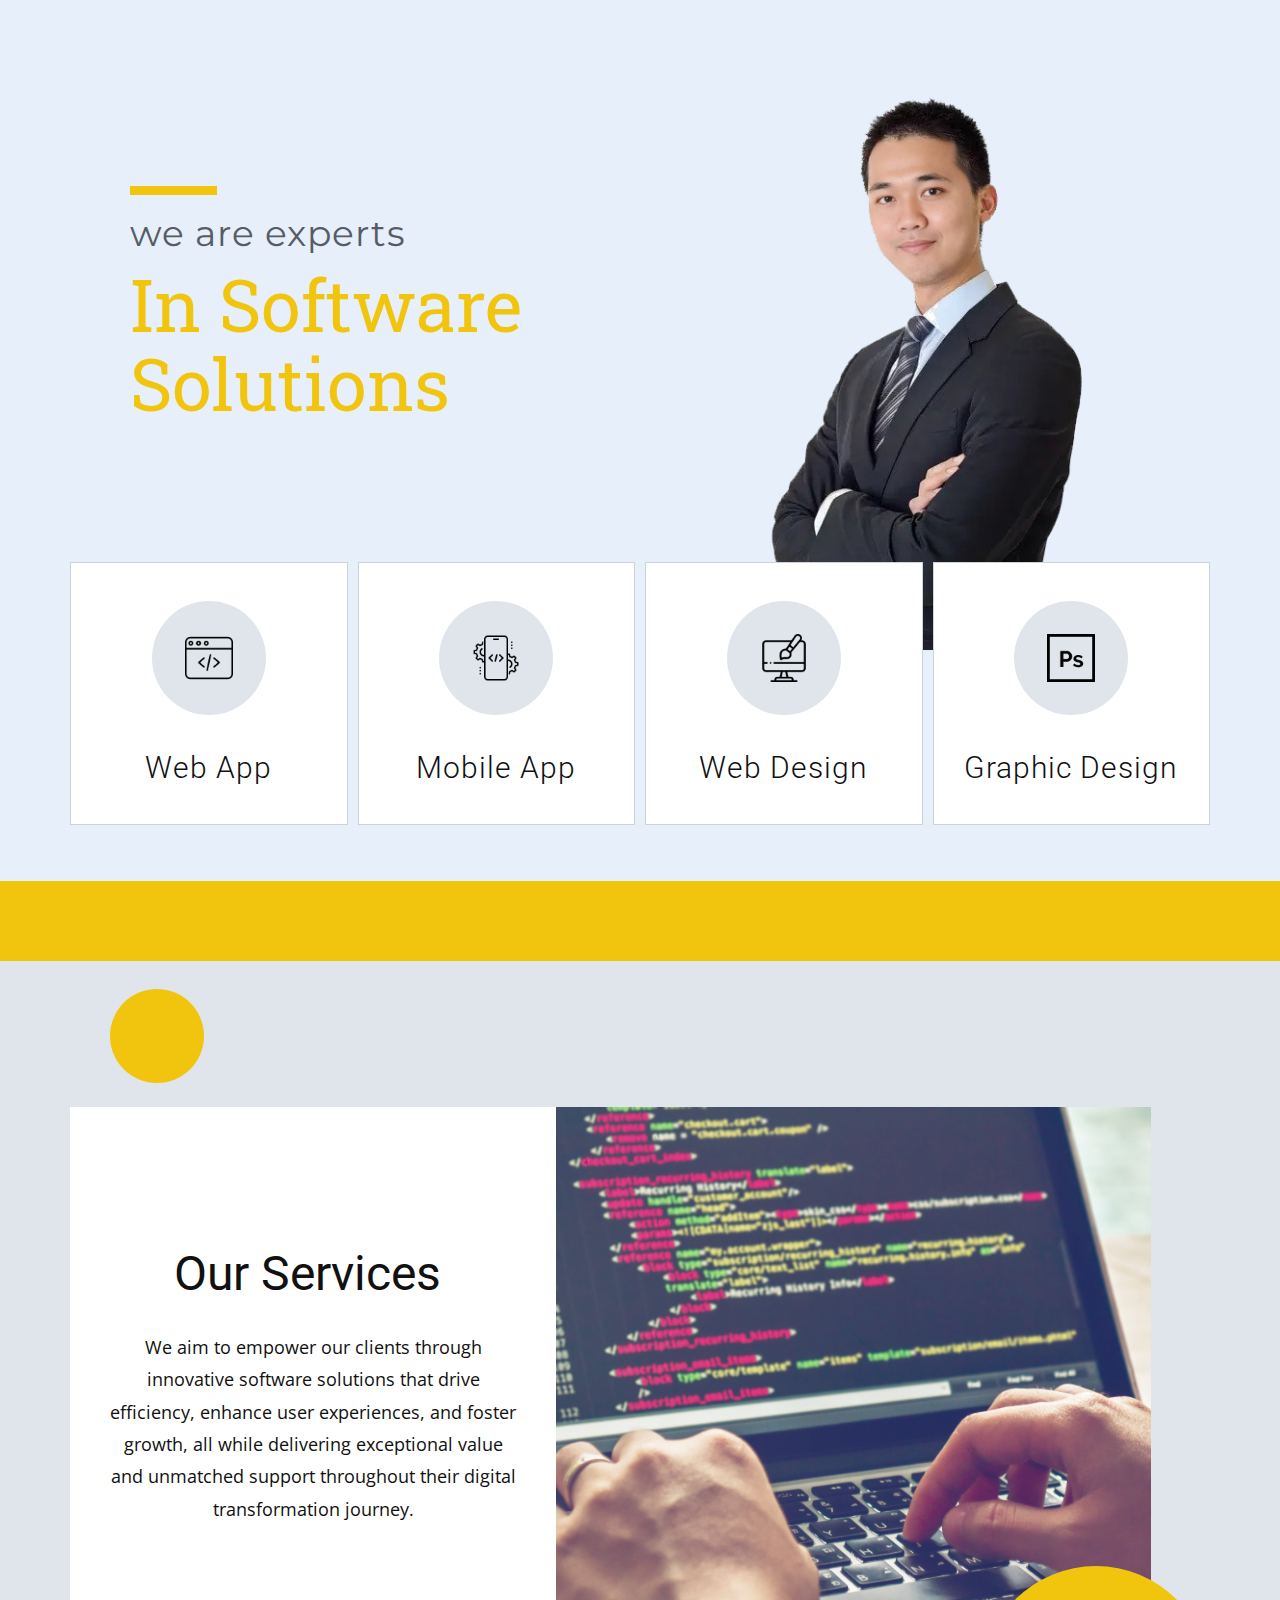
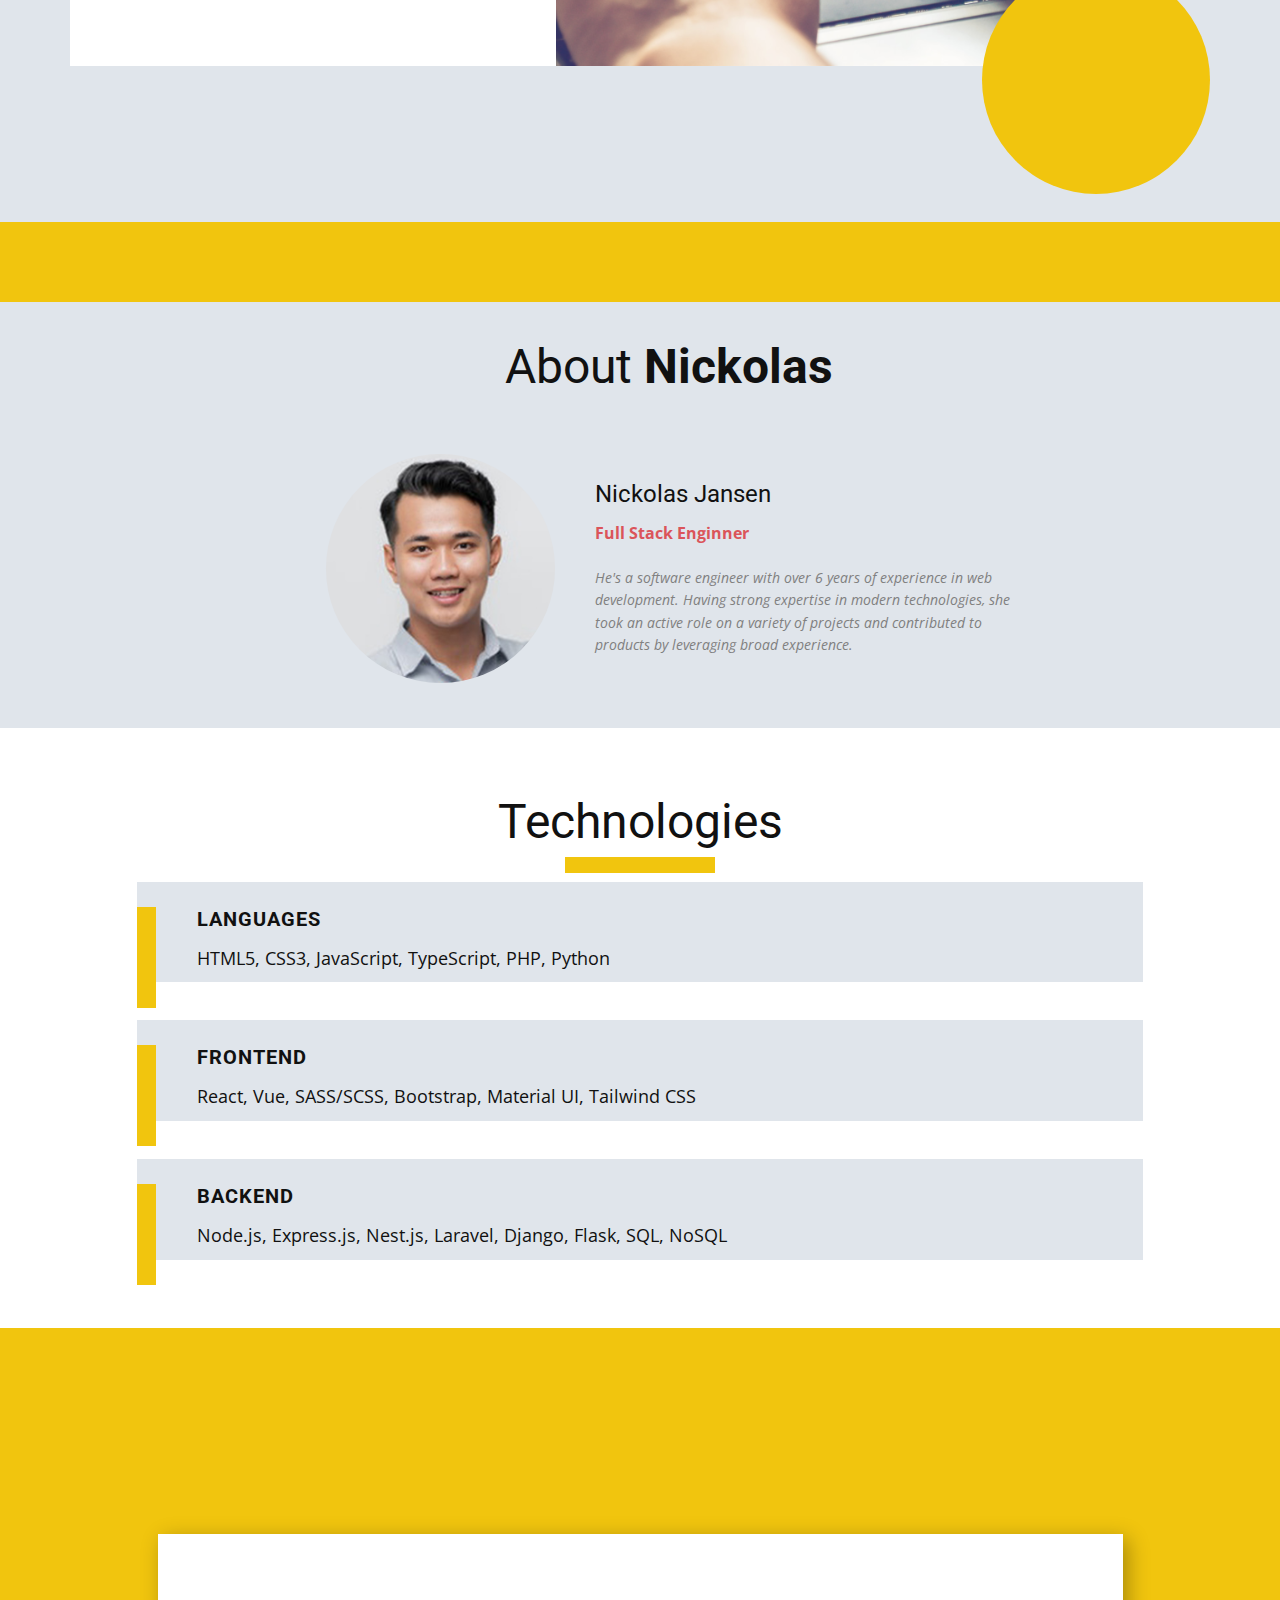
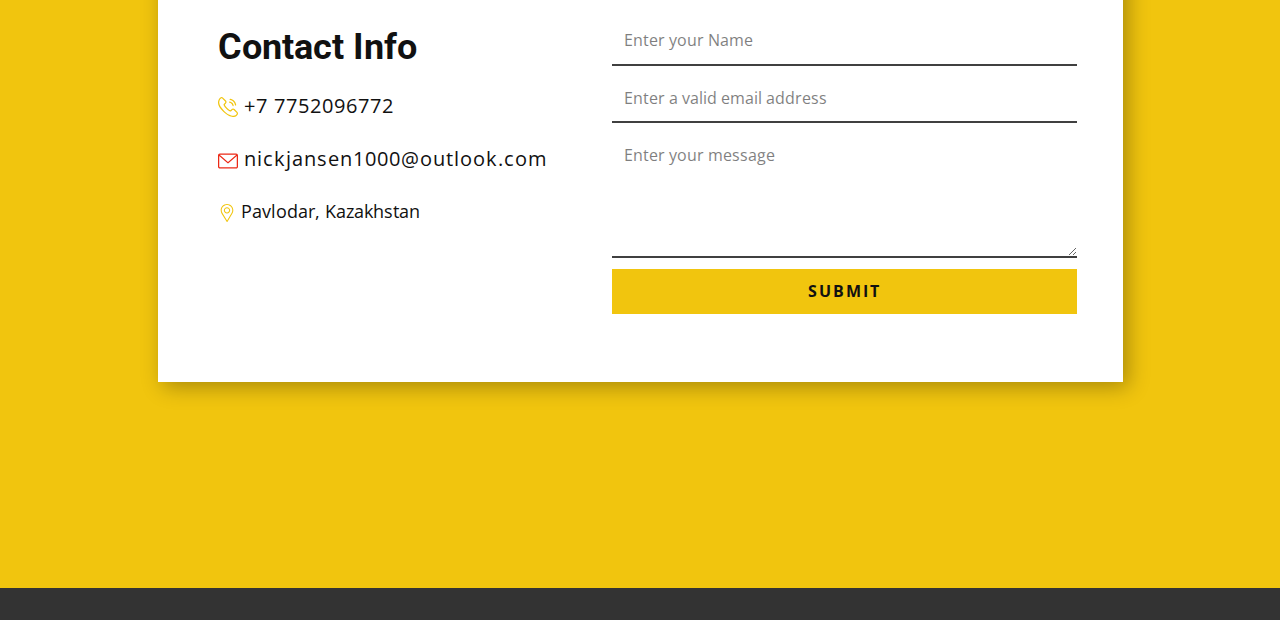
<file: index.html>
<!DOCTYPE html>
<html style="font-size: 16px" lang="en">
  <head>
    <meta name="viewport" content="width=device-width, initial-scale=1.0" />
    <meta charset="utf-8" />
    <meta
      name="keywords"
      content="In Software Solutions, Our Services, About&nbsp;Nickolas, Technologies"
    />
    <meta name="description" content="" />
    <title>Home</title>
    <link rel="stylesheet" href="nicepage.css" media="screen" />
    <link rel="stylesheet" href="Home.css" media="screen" />
    <script
      class="u-script"
      type="text/javascript"
      src="jquery.js"
      defer=""
    ></script>
    <script
      class="u-script"
      type="text/javascript"
      src="nicepage.js"
      defer=""
    ></script>
    <meta name="generator" content="Nicepage 6.2.1, nicepage.com" />
    <meta name="referrer" content="origin" />
    <link
      id="u-theme-google-font"
      rel="stylesheet"
      href="https://fonts.googleapis.com/css?family=Roboto:100,100i,300,300i,400,400i,500,500i,700,700i,900,900i|Open+Sans:300,300i,400,400i,500,500i,600,600i,700,700i,800,800i"
    />
    <link
      id="u-page-google-font"
      rel="stylesheet"
      href="https://fonts.googleapis.com/css?family=Montserrat:100,100i,200,200i,300,300i,400,400i,500,500i,600,600i,700,700i,800,800i,900,900i|Roboto+Slab:100,200,300,400,500,600,700,800,900|Roboto:100,100i,300,300i,400,400i,500,500i,700,700i,900,900i"
    />

    <script type="application/ld+json">
      {
        "@context": "http://schema.org",
        "@type": "Organization",
        "name": ""
      }
    </script>
    <meta name="theme-color" content="#478ac9" />
    <meta property="og:title" content="Home" />
    <meta property="og:type" content="website" />
    <meta data-intl-tel-input-cdn-path="intlTelInput/" />
  </head>
  <body
    data-home-page="Home.html"
    data-home-page-title="Home"
    data-path-to-root="./"
    data-include-products="false"
    class="u-body u-xl-mode"
    data-lang="en"
  >
    <section
      class="u-align-center u-clearfix u-image u-section-1"
      id="carousel_2211"
    >
      <div
        class="u-clearfix u-sheet u-valign-middle-sm u-valign-middle-xs u-sheet-1"
      >
        <div
          class="custom-expanded data-layout-selected u-clearfix u-gutter-0 u-layout-wrap u-layout-wrap-1"
        >
          <div class="u-layout">
            <div class="u-layout-row">
              <div
                class="u-container-style u-layout-cell u-left-cell u-size-28 u-layout-cell-1"
              >
                <div class="u-container-layout u-container-layout-1">
                  <div
                    class="u-border-9 u-border-palette-3-base u-line u-line-horizontal u-line-1"
                  ></div>
                  <h3
                    class="u-custom-font u-font-montserrat u-text u-text-palette-5-dark-2 u-text-1"
                  >
                    we are experts
                  </h3>
                  <h1
                    class="u-custom-font u-font-roboto-slab u-text u-text-palette-3-base u-text-2"
                  >
                    In Software Solutions
                  </h1>
                </div>
              </div>
              <div
                class="u-container-style u-image u-layout-cell u-right-cell u-size-32 u-image-1"
                data-image-width="705"
                data-image-height="617"
              >
                <div class="u-container-layout u-container-layout-2"></div>
              </div>
            </div>
          </div>
        </div>
        <div class="u-expanded-width u-list u-list-1">
          <div class="u-repeater u-repeater-1">
            <div
              class="u-align-center u-border-1 u-border-palette-5-light-1 u-container-style u-list-item u-repeater-item u-white u-list-item-1"
            >
              <div
                class="u-container-layout u-similar-container u-valign-middle u-container-layout-3"
              >
                <span
                  class="u-file-icon u-icon u-icon-circle u-palette-5-light-2 u-icon-1"
                  ><img src="images/1336494.png" alt=""
                /></span>
                <h5 class="u-align-center u-text u-text-default u-text-3">
                  Web App
                </h5>
              </div>
            </div>
            <div
              class="u-align-center u-border-1 u-border-palette-5-light-1 u-container-style u-list-item u-repeater-item u-white u-list-item-2"
            >
              <div
                class="u-container-layout u-similar-container u-valign-middle u-container-layout-4"
              >
                <span
                  class="u-file-icon u-icon u-icon-circle u-palette-5-light-2 u-icon-2"
                  ><img src="images/7075373.png" alt=""
                /></span>
                <h5 class="u-align-center u-text u-text-default u-text-4">
                  Mobile App
                </h5>
              </div>
            </div>
            <div
              class="u-align-center u-border-1 u-border-palette-5-light-1 u-container-style u-list-item u-repeater-item u-white u-list-item-3"
            >
              <div
                class="u-container-layout u-similar-container u-valign-middle u-container-layout-5"
              >
                <span
                  class="u-file-icon u-icon u-icon-circle u-palette-5-light-2 u-icon-3"
                  ><img src="images/3159310.png" alt=""
                /></span>
                <h5 class="u-align-center u-text u-text-default u-text-5">
                  Web Design
                </h5>
              </div>
            </div>
            <div
              class="u-align-center u-border-1 u-border-palette-5-light-1 u-container-style u-list-item u-repeater-item u-white u-list-item-4"
            >
              <div
                class="u-container-layout u-similar-container u-valign-middle u-container-layout-6"
              >
                <span
                  class="u-file-icon u-icon u-icon-circle u-palette-5-light-2 u-icon-4"
                  ><img src="images/688113.png" alt=""
                /></span>
                <h5 class="u-align-center u-text u-text-default u-text-6">
                  Graphic Design
                </h5>
              </div>
            </div>
          </div>
        </div>
      </div>
    </section>
    <section class="u-clearfix u-palette-3-base u-section-2" id="carousel_a5c5">
      <div class="u-clearfix u-sheet u-sheet-1"></div>
    </section>
    <section
      class="u-clearfix u-palette-5-light-2 u-section-3"
      id="carousel_e962"
    >
      <div class="u-clearfix u-sheet u-valign-middle u-sheet-1">
        <div class="u-palette-3-base u-shape u-shape-circle u-shape-1"></div>
        <div
          class="data-layout-selected u-clearfix u-expanded-width-md u-expanded-width-sm u-expanded-width-xs u-layout-wrap u-layout-wrap-1"
        >
          <div class="u-layout">
            <div class="u-layout-row">
              <div
                class="u-align-left u-container-align-center u-container-style u-layout-cell u-right-cell u-size-27 u-white u-layout-cell-1"
              >
                <div
                  class="u-container-layout u-valign-middle u-container-layout-1"
                >
                  <h2 class="u-align-center u-text u-text-default u-text-1">
                    Our Services&nbsp;<br />
                  </h2>
                  <p class="u-align-center u-text u-text-2">
                    We aim to empower our clients through innovative software
                    solutions that drive efficiency, enhance user experiences,
                    and foster growth, all while delivering exceptional value
                    and unmatched support throughout their digital
                    transformation journey.
                  </p>
                </div>
              </div>
              <div
                class="u-container-style u-image u-layout-cell u-left-cell u-size-33 u-image-1"
                data-image-width="600"
                data-image-height="400"
              >
                <div class="u-container-layout u-container-layout-2"></div>
              </div>
            </div>
          </div>
        </div>
        <div
          class="u-palette-3-base u-preserve-proportions u-shape u-shape-circle u-shape-2"
        ></div>
      </div>
    </section>
    <section
      class="u-align-center u-clearfix u-palette-3-base u-section-4"
      id="carousel_ea5f"
    >
      <div class="u-clearfix u-sheet u-sheet-1"></div>
    </section>
    <section
      class="u-align-center u-clearfix u-container-align-center-xs u-palette-5-light-2 u-section-5"
      id="carousel_0141"
    >
      <div class="u-clearfix u-sheet u-valign-middle u-sheet-1">
        <h2 class="u-align-center u-text u-text-default u-text-1">
          About&nbsp;<b>Nickolas</b>
          <br />
        </h2>
        <div
          class="custom-expanded u-layout-grid u-list u-preserve-proportions u-list-1"
        >
          <div
            class="u-align-center-lg u-align-center-md u-align-center-sm u-align-center-xs u-repeater u-repeater-1"
          >
            <div
              class="u-container-align-center-lg u-container-align-center-md u-container-align-center-xl u-container-style u-list-item u-repeater-item u-shape-rectangle"
            >
              <div
                class="u-container-layout u-similar-container u-valign-bottom-xs u-valign-middle-lg u-valign-middle-md u-valign-middle-xl u-container-layout-1"
              >
                <div
                  alt=""
                  class="u-align-left-sm u-align-left-xs u-image u-image-circle u-image-1"
                  data-image-width="598"
                  data-image-height="598"
                ></div>
                <div
                  class="custom-expanded u-container-align-center-sm u-container-align-left-md u-container-style u-group u-group-1"
                >
                  <div
                    class="u-container-layout u-valign-middle-lg u-valign-middle-md u-valign-middle-xl u-container-layout-2"
                  >
                    <h4
                      class="u-align-center-sm u-align-center-xs u-align-left-md u-text u-text-2"
                    >
                      Nickolas Jansen
                    </h4>
                    <h5
                      class="u-align-center-sm u-align-center-xs u-align-left-md u-custom-font u-text u-text-font u-text-palette-2-base u-text-3"
                    >
                      Full Stack Enginner
                    </h5>
                    <p
                      class="u-align-center-sm u-align-center-xs u-align-left-md u-text u-text-grey-50 u-text-4"
                    >
                      He's a software engineer with over 6 years of experience
                      in web development. Having strong expertise in modern
                      technologies, she took an active role on a variety of
                      projects and contributed to products by leveraging broad
                      experience.<br />
                    </p>
                  </div>
                </div>
              </div>
            </div>
          </div>
        </div>
      </div>
    </section>
    <section
      class="u-align-left u-clearfix u-container-align-center-lg u-container-align-center-md u-container-align-center-sm u-container-align-center-xl u-white u-section-6"
      id="carousel_a7be"
    >
      <div class="u-clearfix u-sheet u-valign-middle u-sheet-1">
        <h2 class="u-align-center u-text u-text-1">Technologies</h2>
        <div
          class="u-align-center u-border-16 u-border-palette-3-base u-line u-line-horizontal u-line-1"
        ></div>
        <div
          class="u-expanded-width-md u-expanded-width-sm u-expanded-width-xs u-list u-list-1"
        >
          <div class="u-repeater u-repeater-1">
            <div
              class="u-align-left u-container-style u-hover-feature u-list-item u-palette-5-light-2 u-repeater-item u-list-item-1"
            >
              <div
                class="u-container-layout u-similar-container u-container-layout-1"
              >
                <h5 class="u-text u-text-default u-text-2">Languages</h5>
                <div
                  class="custom-expanded u-expanded-height-xs u-palette-3-base u-shape u-shape-rectangle u-shape-1"
                ></div>
                <p class="u-text u-text-3">
                  HTML5, CSS3, JavaScript, TypeScript, PHP, Python
                </p>
              </div>
            </div>
            <div
              class="u-align-left u-container-style u-hover-feature u-list-item u-palette-5-light-2 u-repeater-item u-list-item-2"
            >
              <div
                class="u-container-layout u-similar-container u-container-layout-2"
              >
                <h5 class="u-text u-text-default u-text-4">Frontend</h5>
                <div
                  class="custom-expanded u-expanded-height-xs u-palette-3-base u-shape u-shape-rectangle u-shape-2"
                ></div>
                <p class="u-text u-text-5">
                  React, Vue, SASS/SCSS, Bootstrap,&nbsp;Material
                  UI,&nbsp;Tailwind CSS
                </p>
              </div>
            </div>
            <div
              class="u-align-left u-container-style u-hover-feature u-list-item u-palette-5-light-2 u-repeater-item u-list-item-3"
            >
              <div
                class="u-container-layout u-similar-container u-container-layout-3"
              >
                <h5 class="u-text u-text-default u-text-6">backend</h5>
                <div
                  class="custom-expanded u-expanded-height-xs u-palette-3-base u-shape u-shape-rectangle u-shape-3"
                ></div>
                <p class="u-text u-text-7">
                  Node.js, Express.js, Nest.js, Laravel, Django, Flask, SQL,
                  NoSQL
                </p>
              </div>
            </div>
          </div>
        </div>
      </div>
    </section>
    <section
      class="u-align-center u-clearfix u-palette-3-base u-section-7"
      id="carousel_1c74"
    >
      <div class="u-clearfix u-sheet u-valign-middle u-sheet-1">
        <div
          class="u-container-align-left-xs u-container-style u-expanded-width-md u-expanded-width-sm u-expanded-width-xs u-group u-white u-group-1"
        >
          <div class="u-container-layout u-valign-middle u-container-layout-1">
            <div class="custom-expanded u-form u-form-1">
              <form
                action="https://forms.nicepagesrv.com/v2/form/process"
                class="u-clearfix u-form-spacing-10 u-form-vertical u-inner-form"
                style="padding: 0px"
                source="email"
                name="form-2"
              >
                <div class="u-form-group u-form-name">
                  <label for="name-da97" class="u-form-control-hidden u-label"
                    >Name</label
                  >
                  <input
                    type="text"
                    placeholder="Enter your Name"
                    id="name-da97"
                    name="name"
                    class="u-border-2 u-border-grey-75 u-border-no-left u-border-no-right u-border-no-top u-input u-input-rectangle"
                    required=""
                  />
                </div>
                <div class="u-form-email u-form-group">
                  <label for="email-da97" class="u-form-control-hidden u-label"
                    >Email</label
                  >
                  <input
                    type="email"
                    placeholder="Enter a valid email address"
                    id="email-da97"
                    name="email"
                    class="u-border-2 u-border-grey-75 u-border-no-left u-border-no-right u-border-no-top u-input u-input-rectangle"
                    required=""
                  />
                </div>
                <div class="u-form-group u-form-message">
                  <label
                    for="message-da97"
                    class="u-form-control-hidden u-label"
                    >Message</label
                  >
                  <textarea
                    placeholder="Enter your message"
                    rows="4"
                    cols="50"
                    id="message-da97"
                    name="message"
                    class="u-border-2 u-border-grey-75 u-border-no-left u-border-no-right u-border-no-top u-input u-input-rectangle"
                    required=""
                  ></textarea>
                </div>
                <div class="u-form-group u-form-submit">
                  <a
                    href="#"
                    class="u-border-none u-btn u-btn-submit u-button-style u-palette-3-base u-btn-1"
                    >Submit</a
                  >
                  <input
                    type="submit"
                    value="submit"
                    class="u-form-control-hidden"
                  />
                </div>
                <div class="u-form-send-message u-form-send-success">
                  Thank you! Your message has been sent.
                </div>
                <div class="u-form-send-error u-form-send-message">
                  Unable to send your message. Please fix errors then try again.
                </div>
                <input type="hidden" value="" name="recaptchaResponse" />
                <input
                  type="hidden"
                  name="formServices"
                  value="f0867070-d8fc-cd96-cedc-d9e4fdba2929"
                />
              </form>
            </div>
            <h3 class="u-align-left-xs u-text u-text-1">Contact Info</h3>
            <a
              href="#"
              class="u-active-none u-align-left-xs u-btn u-button-style u-hover-none u-none u-text-hover-palette-3-base u-btn-2"
              ><span class="u-icon u-text-palette-3-base"
                ><svg
                  class="u-svg-content"
                  viewBox="0 0 241.73 241.73"
                  x="0px"
                  y="0px"
                  style="width: 1em; height: 1em"
                >
                  <g>
                    <path
                      style="fill: currentColor"
                      d="M234.771,181.213l-34.938-34.953c-4.692-4.668-10.975-7.24-17.689-7.24   c-6.987,0-13.584,2.751-18.572,7.742l-13.6,13.597c-10.568-5.874-24.614-13.953-39.197-28.536   c-14.566-14.571-22.646-28.576-28.55-39.201l13.613-13.603c10.121-10.142,10.328-26.413,0.463-36.269L61.37,7.818   c-4.679-4.692-10.962-7.276-17.693-7.276c-6.831,0-13.293,2.63-18.252,7.417c-3,2.416-18.055,15.706-23.666,43.114   c-7.856,38.363,10.194,75.274,62.302,127.403c58.209,58.191,107.902,62.714,121.746,62.714c2.882,0,4.621-0.178,5.085-0.232   c27.147-3.182,36.867-15.238,43.964-24.041C244.052,205.508,244.02,190.496,234.771,181.213z M223.178,207.502   c-6.671,8.274-12.971,16.088-34.031,18.557c-0.011,0.001-1.163,0.13-3.34,0.13c-12.386,0-57.008-4.206-111.139-58.32   C26.615,119.796,9.749,86.829,16.454,54.081c4.894-23.906,17.887-34.067,18.392-34.453l0.448-0.331l0.393-0.394   c2.169-2.167,5.006-3.361,7.989-3.361c2.716,0,5.228,1.018,7.08,2.876l34.939,34.94c4.02,4.016,3.806,10.774-0.471,15.06   L69.829,83.8l-0.253,0.265c-4.012,4.419-3.54,10.391-1.33,14.28c6.377,11.508,15.112,27.269,31.92,44.082   c16.752,16.752,32.49,25.48,43.966,31.845c1.149,0.645,3.521,1.727,6.49,1.727c3.506,0,6.725-1.484,9.108-4.189l14.448-14.444   c2.157-2.158,4.985-3.347,7.964-3.347c2.722,0,5.247,1.021,7.095,2.859l34.915,34.93   C228.587,196.259,226.756,203.064,223.178,207.502z"
                    ></path>
                    <path
                      style="fill: currentColor"
                      d="M146.447,37.293c12.887,1.483,28.061,9.289,38.657,19.886c10.695,10.695,18.52,26.023,19.933,39.05   c0.417,3.843,3.667,6.691,7.447,6.691c0.27,0,0.544-0.015,0.818-0.044c4.118-0.447,7.094-4.147,6.647-8.265   c-1.787-16.467-11.075-34.874-24.238-48.038c-13.04-13.041-31.259-22.306-47.549-24.181c-4.113-0.477-7.834,2.479-8.308,6.593   C139.38,33.099,142.331,36.819,146.447,37.293z"
                    ></path>
                    <path
                      style="fill: currentColor"
                      d="M139.44,68.711c6.97,0.803,16.616,5.973,22.935,12.292c6.373,6.374,11.553,16.112,12.316,23.157   c0.417,3.844,3.667,6.692,7.447,6.692c0.27,0,0.543-0.015,0.817-0.044c4.118-0.447,7.095-4.147,6.648-8.265   c-1.304-12.028-9.289-24.813-16.623-32.147c-7.268-7.269-19.928-15.216-31.825-16.587c-4.119-0.479-7.835,2.478-8.309,6.592   C132.373,64.516,135.325,68.237,139.44,68.711z"
                    ></path>
                  </g></svg></span
              >&nbsp;+7 7752096772
            </a>
            <a
              href="mailto:​nickjansen1000@outlook.com"
              class="u-active-none u-align-left u-btn u-button-style u-hover-none u-none u-text-hover-palette-3-base u-btn-3"
              ><span class="u-icon u-icon-2"
                ><svg
                  class="u-svg-content"
                  viewBox="0 0 479.058 479.058"
                  style="width: 1em; height: 1em"
                >
                  <path
                    d="m434.146 59.882h-389.234c-24.766 0-44.912 20.146-44.912 44.912v269.47c0 24.766 20.146 44.912 44.912 44.912h389.234c24.766 0 44.912-20.146 44.912-44.912v-269.47c0-24.766-20.146-44.912-44.912-44.912zm0 29.941c2.034 0 3.969.422 5.738 1.159l-200.355 173.649-200.356-173.649c1.769-.736 3.704-1.159 5.738-1.159zm0 299.411h-389.234c-8.26 0-14.971-6.71-14.971-14.971v-251.648l199.778 173.141c2.822 2.441 6.316 3.655 9.81 3.655s6.988-1.213 9.81-3.655l199.778-173.141v251.649c-.001 8.26-6.711 14.97-14.971 14.97z"
                  ></path></svg></span
              >&nbsp;​nickjansen1000@outlook.com
            </a>
            <p class="u-align-left-xs u-text u-text-2">
              <span class="u-icon u-text-palette-3-base"
                ><svg
                  class="u-svg-content"
                  viewBox="0 0 512 512"
                  x="0px"
                  y="0px"
                  style="width: 1em; height: 1em"
                >
                  <g>
                    <g>
                      <path
                        d="M256,0C156.748,0,76,80.748,76,180c0,33.534,9.289,66.26,26.869,94.652l142.885,230.257    c2.737,4.411,7.559,7.091,12.745,7.091c0.04,0,0.079,0,0.119,0c5.231-0.041,10.063-2.804,12.75-7.292L410.611,272.22    C427.221,244.428,436,212.539,436,180C436,80.748,355.252,0,256,0z M384.866,256.818L258.272,468.186l-129.905-209.34    C113.734,235.214,105.8,207.95,105.8,180c0-82.71,67.49-150.2,150.2-150.2S406.1,97.29,406.1,180    C406.1,207.121,398.689,233.688,384.866,256.818z"
                      ></path>
                    </g>
                  </g>
                  <g>
                    <g>
                      <path
                        d="M256,90c-49.626,0-90,40.374-90,90c0,49.309,39.717,90,90,90c50.903,0,90-41.233,90-90C346,130.374,305.626,90,256,90z     M256,240.2c-33.257,0-60.2-27.033-60.2-60.2c0-33.084,27.116-60.2,60.2-60.2s60.1,27.116,60.1,60.2    C316.1,212.683,289.784,240.2,256,240.2z"
                      ></path>
                    </g>
                  </g></svg></span
              >&nbsp;​Pavlodar, Kazakhstan
            </p>
          </div>
        </div>
      </div>
    </section>

    <section class="u-backlink u-clearfix u-grey-80"></section>
  </body>
</html>
</file>
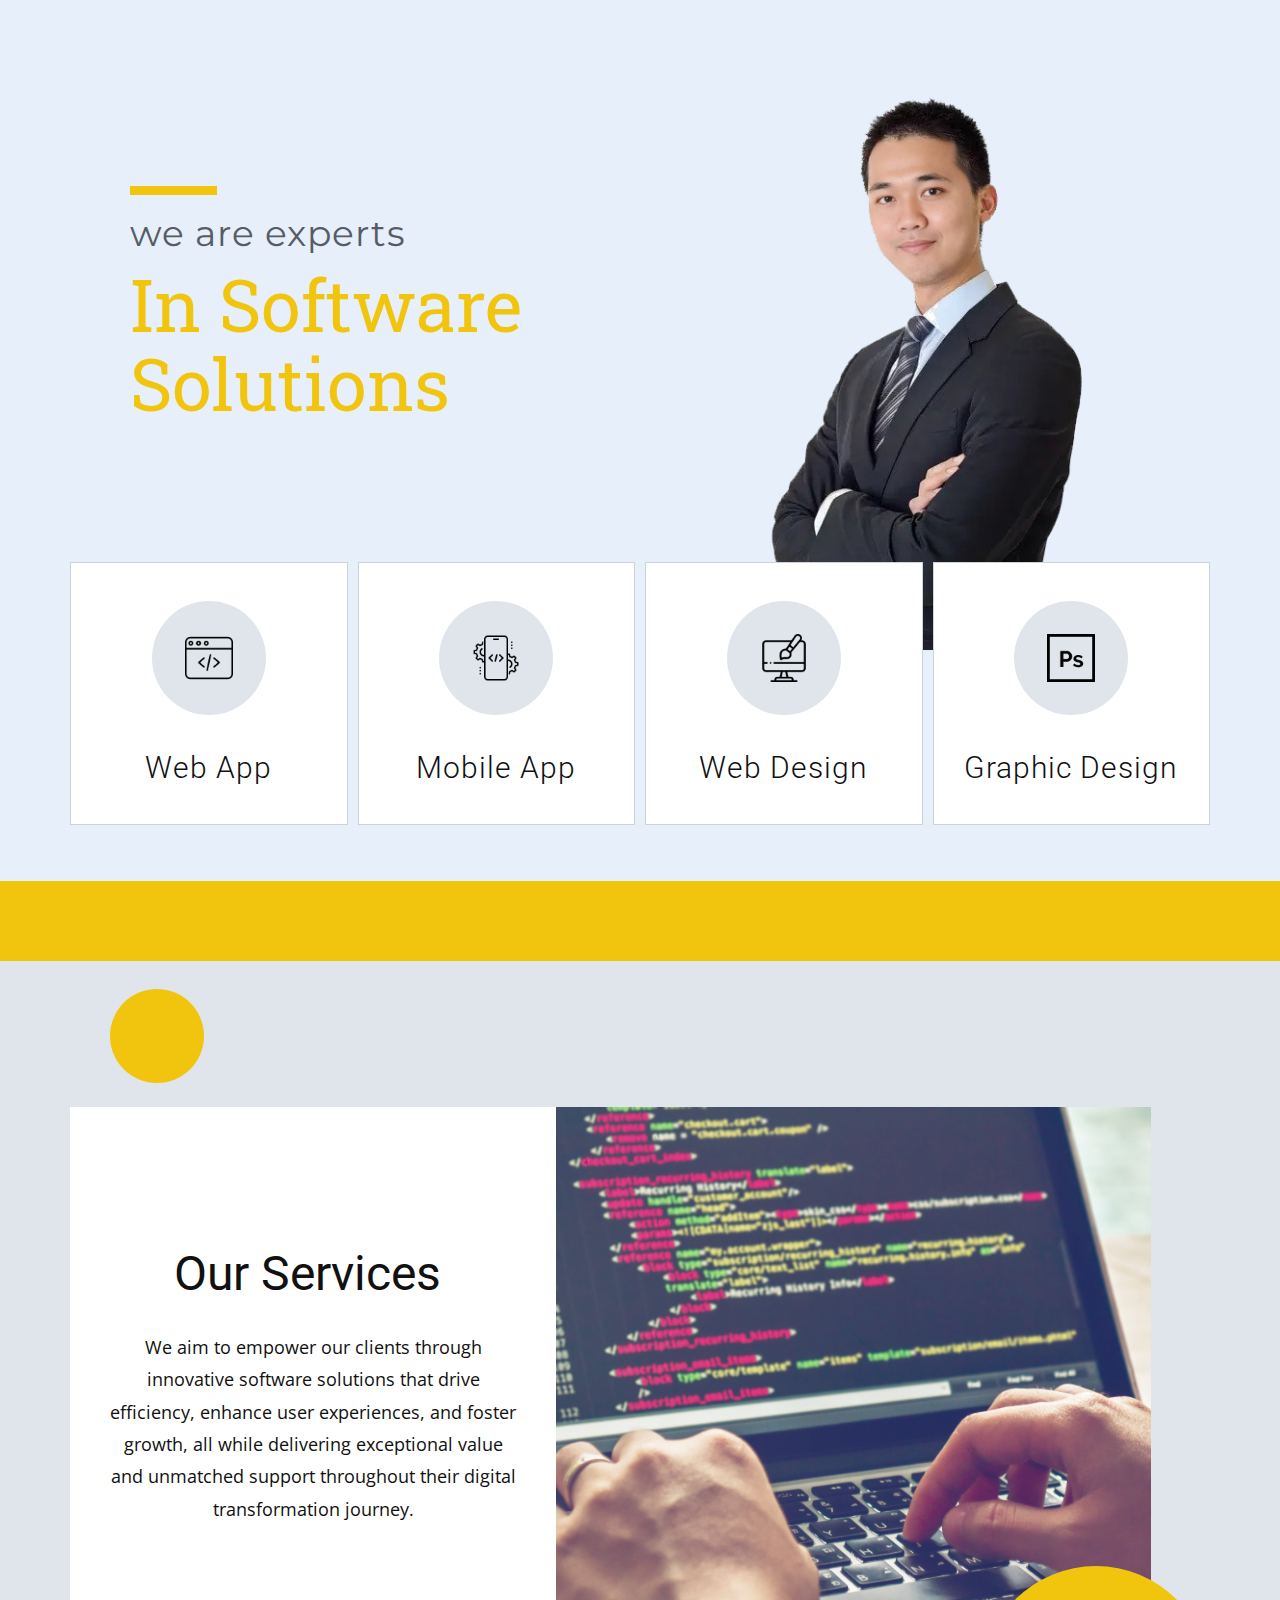
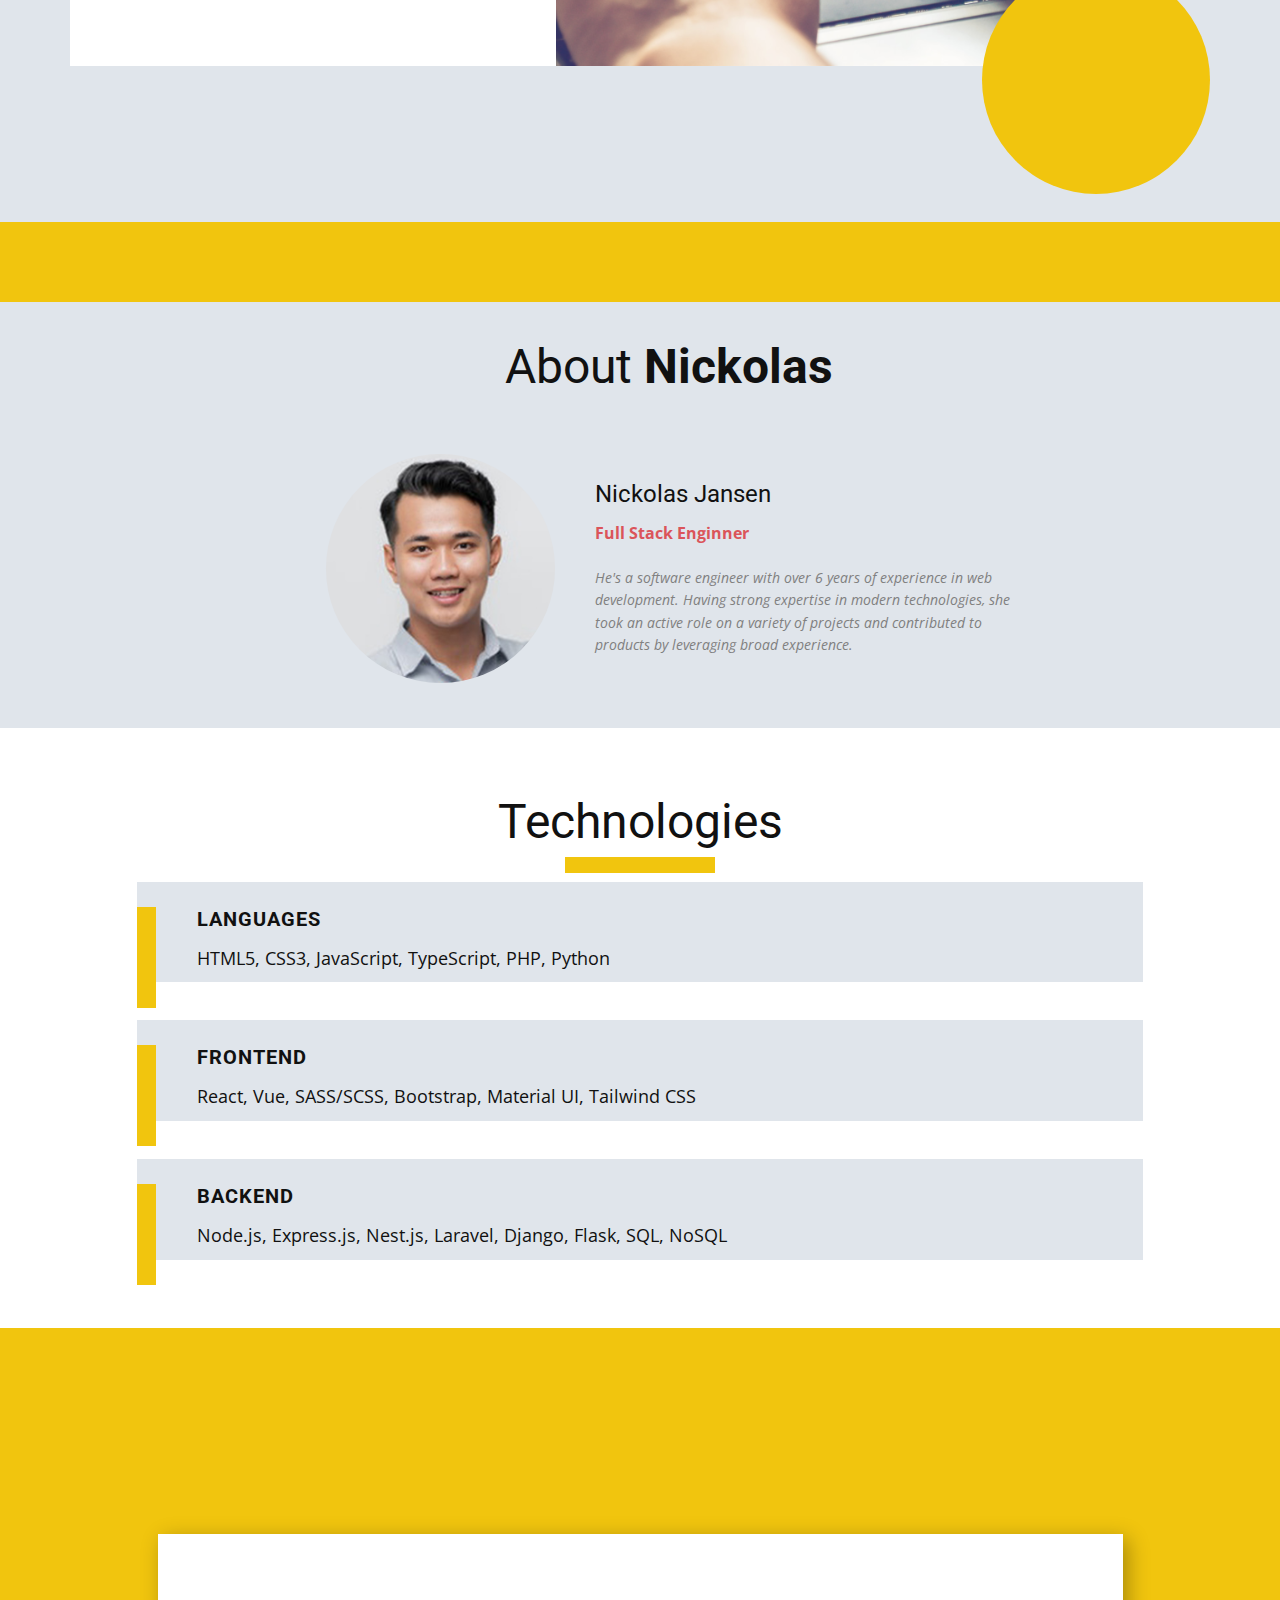
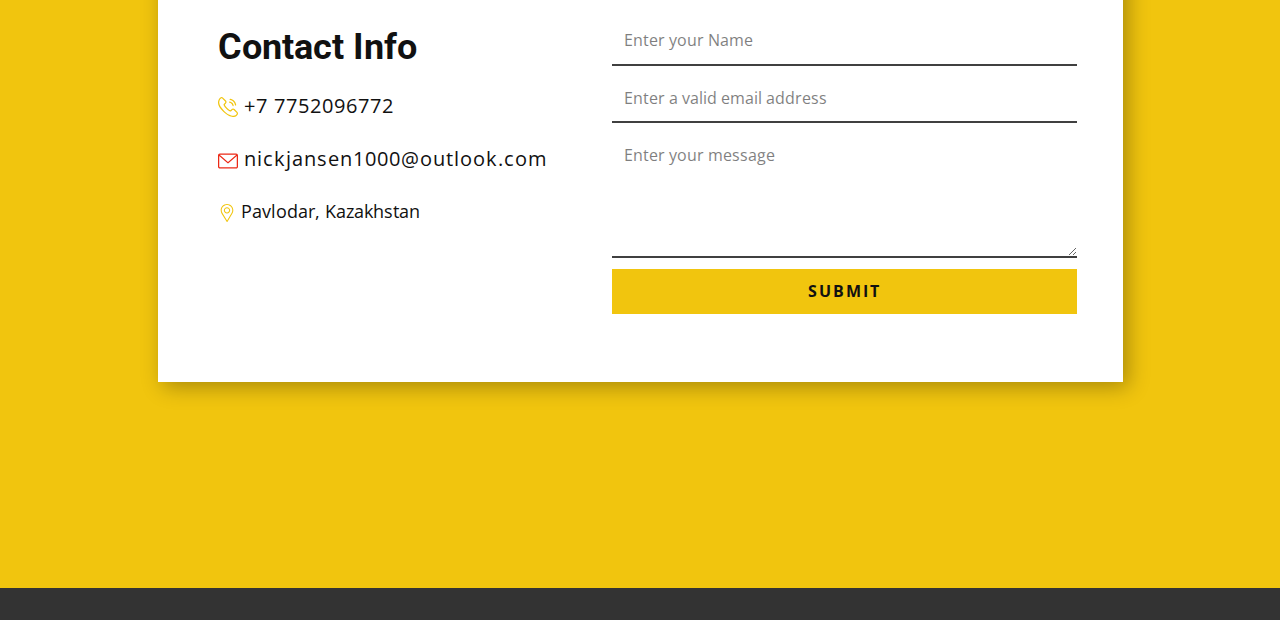
<file: Home.html>
<!DOCTYPE html>
<html style="font-size: 16px" lang="en">
  <head>
    <meta name="viewport" content="width=device-width, initial-scale=1.0" />
    <meta charset="utf-8" />
    <meta
      name="keywords"
      content="In Software Solutions, Our Services, About&nbsp;Nickolas, Technologies"
    />
    <meta name="description" content="" />
    <title>Home</title>
    <link rel="stylesheet" href="nicepage.css" media="screen" />
    <link rel="stylesheet" href="Home.css" media="screen" />
    <script
      class="u-script"
      type="text/javascript"
      src="jquery.js"
      defer=""
    ></script>
    <script
      class="u-script"
      type="text/javascript"
      src="nicepage.js"
      defer=""
    ></script>
    <meta name="generator" content="Nicepage 6.2.1, nicepage.com" />
    <meta name="referrer" content="origin" />
    <link
      id="u-theme-google-font"
      rel="stylesheet"
      href="https://fonts.googleapis.com/css?family=Roboto:100,100i,300,300i,400,400i,500,500i,700,700i,900,900i|Open+Sans:300,300i,400,400i,500,500i,600,600i,700,700i,800,800i"
    />
    <link
      id="u-page-google-font"
      rel="stylesheet"
      href="https://fonts.googleapis.com/css?family=Montserrat:100,100i,200,200i,300,300i,400,400i,500,500i,600,600i,700,700i,800,800i,900,900i|Roboto+Slab:100,200,300,400,500,600,700,800,900|Roboto:100,100i,300,300i,400,400i,500,500i,700,700i,900,900i"
    />

    <script type="application/ld+json">
      {
        "@context": "http://schema.org",
        "@type": "Organization",
        "name": ""
      }
    </script>
    <meta name="theme-color" content="#478ac9" />
    <meta property="og:title" content="Home" />
    <meta property="og:type" content="website" />
    <meta data-intl-tel-input-cdn-path="intlTelInput/" />
  </head>
  <body
    data-path-to-root="./"
    data-include-products="false"
    class="u-body u-xl-mode"
    data-lang="en"
  >
    <section
      class="u-align-center u-clearfix u-image u-section-1"
      id="carousel_2211"
    >
      <div
        class="u-clearfix u-sheet u-valign-middle-sm u-valign-middle-xs u-sheet-1"
      >
        <div
          class="custom-expanded data-layout-selected u-clearfix u-gutter-0 u-layout-wrap u-layout-wrap-1"
        >
          <div class="u-layout">
            <div class="u-layout-row">
              <div
                class="u-container-style u-layout-cell u-left-cell u-size-28 u-layout-cell-1"
              >
                <div class="u-container-layout u-container-layout-1">
                  <div
                    class="u-border-9 u-border-palette-3-base u-line u-line-horizontal u-line-1"
                  ></div>
                  <h3
                    class="u-custom-font u-font-montserrat u-text u-text-palette-5-dark-2 u-text-1"
                  >
                    we are experts
                  </h3>
                  <h1
                    class="u-custom-font u-font-roboto-slab u-text u-text-palette-3-base u-text-2"
                  >
                    In Software Solutions
                  </h1>
                </div>
              </div>
              <div
                class="u-container-style u-image u-layout-cell u-right-cell u-size-32 u-image-1"
                data-image-width="705"
                data-image-height="617"
              >
                <div class="u-container-layout u-container-layout-2"></div>
              </div>
            </div>
          </div>
        </div>
        <div class="u-expanded-width u-list u-list-1">
          <div class="u-repeater u-repeater-1">
            <div
              class="u-align-center u-border-1 u-border-palette-5-light-1 u-container-style u-list-item u-repeater-item u-white u-list-item-1"
            >
              <div
                class="u-container-layout u-similar-container u-valign-middle u-container-layout-3"
              >
                <span
                  class="u-file-icon u-icon u-icon-circle u-palette-5-light-2 u-icon-1"
                  ><img src="images/1336494.png" alt=""
                /></span>
                <h5 class="u-align-center u-text u-text-default u-text-3">
                  Web App
                </h5>
              </div>
            </div>
            <div
              class="u-align-center u-border-1 u-border-palette-5-light-1 u-container-style u-list-item u-repeater-item u-white u-list-item-2"
            >
              <div
                class="u-container-layout u-similar-container u-valign-middle u-container-layout-4"
              >
                <span
                  class="u-file-icon u-icon u-icon-circle u-palette-5-light-2 u-icon-2"
                  ><img src="images/7075373.png" alt=""
                /></span>
                <h5 class="u-align-center u-text u-text-default u-text-4">
                  Mobile App
                </h5>
              </div>
            </div>
            <div
              class="u-align-center u-border-1 u-border-palette-5-light-1 u-container-style u-list-item u-repeater-item u-white u-list-item-3"
            >
              <div
                class="u-container-layout u-similar-container u-valign-middle u-container-layout-5"
              >
                <span
                  class="u-file-icon u-icon u-icon-circle u-palette-5-light-2 u-icon-3"
                  ><img src="images/3159310.png" alt=""
                /></span>
                <h5 class="u-align-center u-text u-text-default u-text-5">
                  Web Design
                </h5>
              </div>
            </div>
            <div
              class="u-align-center u-border-1 u-border-palette-5-light-1 u-container-style u-list-item u-repeater-item u-white u-list-item-4"
            >
              <div
                class="u-container-layout u-similar-container u-valign-middle u-container-layout-6"
              >
                <span
                  class="u-file-icon u-icon u-icon-circle u-palette-5-light-2 u-icon-4"
                  ><img src="images/688113.png" alt=""
                /></span>
                <h5 class="u-align-center u-text u-text-default u-text-6">
                  Graphic Design
                </h5>
              </div>
            </div>
          </div>
        </div>
      </div>
    </section>
    <section class="u-clearfix u-palette-3-base u-section-2" id="carousel_a5c5">
      <div class="u-clearfix u-sheet u-sheet-1"></div>
    </section>
    <section
      class="u-clearfix u-palette-5-light-2 u-section-3"
      id="carousel_e962"
    >
      <div class="u-clearfix u-sheet u-valign-middle u-sheet-1">
        <div class="u-palette-3-base u-shape u-shape-circle u-shape-1"></div>
        <div
          class="data-layout-selected u-clearfix u-expanded-width-md u-expanded-width-sm u-expanded-width-xs u-layout-wrap u-layout-wrap-1"
        >
          <div class="u-layout">
            <div class="u-layout-row">
              <div
                class="u-align-left u-container-align-center u-container-style u-layout-cell u-right-cell u-size-27 u-white u-layout-cell-1"
              >
                <div
                  class="u-container-layout u-valign-middle u-container-layout-1"
                >
                  <h2 class="u-align-center u-text u-text-default u-text-1">
                    Our Services&nbsp;<br />
                  </h2>
                  <p class="u-align-center u-text u-text-2">
                    We aim to empower our clients through innovative software
                    solutions that drive efficiency, enhance user experiences,
                    and foster growth, all while delivering exceptional value
                    and unmatched support throughout their digital
                    transformation journey.
                  </p>
                </div>
              </div>
              <div
                class="u-container-style u-image u-layout-cell u-left-cell u-size-33 u-image-1"
                data-image-width="600"
                data-image-height="400"
              >
                <div class="u-container-layout u-container-layout-2"></div>
              </div>
            </div>
          </div>
        </div>
        <div
          class="u-palette-3-base u-preserve-proportions u-shape u-shape-circle u-shape-2"
        ></div>
      </div>
    </section>
    <section
      class="u-align-center u-clearfix u-palette-3-base u-section-4"
      id="carousel_ea5f"
    >
      <div class="u-clearfix u-sheet u-sheet-1"></div>
    </section>
    <section
      class="u-align-center u-clearfix u-container-align-center-xs u-palette-5-light-2 u-section-5"
      id="carousel_0141"
    >
      <div class="u-clearfix u-sheet u-valign-middle u-sheet-1">
        <h2 class="u-align-center u-text u-text-default u-text-1">
          About&nbsp;<b>Nickolas</b>
          <br />
        </h2>
        <div
          class="custom-expanded u-layout-grid u-list u-preserve-proportions u-list-1"
        >
          <div
            class="u-align-center-lg u-align-center-md u-align-center-sm u-align-center-xs u-repeater u-repeater-1"
          >
            <div
              class="u-container-align-center-lg u-container-align-center-md u-container-align-center-xl u-container-style u-list-item u-repeater-item u-shape-rectangle"
            >
              <div
                class="u-container-layout u-similar-container u-valign-bottom-xs u-valign-middle-lg u-valign-middle-md u-valign-middle-xl u-container-layout-1"
              >
                <div
                  alt=""
                  class="u-align-left-sm u-align-left-xs u-image u-image-circle u-image-1"
                  data-image-width="598"
                  data-image-height="598"
                ></div>
                <div
                  class="custom-expanded u-container-align-center-sm u-container-align-left-md u-container-style u-group u-group-1"
                >
                  <div
                    class="u-container-layout u-valign-middle-lg u-valign-middle-md u-valign-middle-xl u-container-layout-2"
                  >
                    <h4
                      class="u-align-center-sm u-align-center-xs u-align-left-md u-text u-text-2"
                    >
                      Nickolas Jansen
                    </h4>
                    <h5
                      class="u-align-center-sm u-align-center-xs u-align-left-md u-custom-font u-text u-text-font u-text-palette-2-base u-text-3"
                    >
                      Full Stack Enginner
                    </h5>
                    <p
                      class="u-align-center-sm u-align-center-xs u-align-left-md u-text u-text-grey-50 u-text-4"
                    >
                      He's a software engineer with over 6 years of experience
                      in web development. Having strong expertise in modern
                      technologies, she took an active role on a variety of
                      projects and contributed to products by leveraging broad
                      experience.<br />
                    </p>
                  </div>
                </div>
              </div>
            </div>
          </div>
        </div>
      </div>
    </section>
    <section
      class="u-align-left u-clearfix u-container-align-center-lg u-container-align-center-md u-container-align-center-sm u-container-align-center-xl u-white u-section-6"
      id="carousel_a7be"
    >
      <div class="u-clearfix u-sheet u-valign-middle u-sheet-1">
        <h2 class="u-align-center u-text u-text-1">Technologies</h2>
        <div
          class="u-align-center u-border-16 u-border-palette-3-base u-line u-line-horizontal u-line-1"
        ></div>
        <div
          class="u-expanded-width-md u-expanded-width-sm u-expanded-width-xs u-list u-list-1"
        >
          <div class="u-repeater u-repeater-1">
            <div
              class="u-align-left u-container-style u-hover-feature u-list-item u-palette-5-light-2 u-repeater-item u-list-item-1"
            >
              <div
                class="u-container-layout u-similar-container u-container-layout-1"
              >
                <h5 class="u-text u-text-default u-text-2">Languages</h5>
                <div
                  class="custom-expanded u-expanded-height-xs u-palette-3-base u-shape u-shape-rectangle u-shape-1"
                ></div>
                <p class="u-text u-text-3">
                  HTML5, CSS3, JavaScript, TypeScript, PHP, Python
                </p>
              </div>
            </div>
            <div
              class="u-align-left u-container-style u-hover-feature u-list-item u-palette-5-light-2 u-repeater-item u-list-item-2"
            >
              <div
                class="u-container-layout u-similar-container u-container-layout-2"
              >
                <h5 class="u-text u-text-default u-text-4">Frontend</h5>
                <div
                  class="custom-expanded u-expanded-height-xs u-palette-3-base u-shape u-shape-rectangle u-shape-2"
                ></div>
                <p class="u-text u-text-5">
                  React, Vue, SASS/SCSS, Bootstrap,&nbsp;Material
                  UI,&nbsp;Tailwind CSS
                </p>
              </div>
            </div>
            <div
              class="u-align-left u-container-style u-hover-feature u-list-item u-palette-5-light-2 u-repeater-item u-list-item-3"
            >
              <div
                class="u-container-layout u-similar-container u-container-layout-3"
              >
                <h5 class="u-text u-text-default u-text-6">backend</h5>
                <div
                  class="custom-expanded u-expanded-height-xs u-palette-3-base u-shape u-shape-rectangle u-shape-3"
                ></div>
                <p class="u-text u-text-7">
                  Node.js, Express.js, Nest.js, Laravel, Django, Flask, SQL,
                  NoSQL
                </p>
              </div>
            </div>
          </div>
        </div>
      </div>
    </section>
    <section
      class="u-align-center u-clearfix u-palette-3-base u-section-7"
      id="carousel_1c74"
    >
      <div class="u-clearfix u-sheet u-valign-middle u-sheet-1">
        <div
          class="u-container-align-left-xs u-container-style u-expanded-width-md u-expanded-width-sm u-expanded-width-xs u-group u-white u-group-1"
        >
          <div class="u-container-layout u-valign-middle u-container-layout-1">
            <div class="custom-expanded u-form u-form-1">
              <form
                action="https://forms.nicepagesrv.com/v2/form/process"
                class="u-clearfix u-form-spacing-10 u-form-vertical u-inner-form"
                style="padding: 0px"
                source="email"
                name="form-2"
              >
                <div class="u-form-group u-form-name">
                  <label for="name-da97" class="u-form-control-hidden u-label"
                    >Name</label
                  >
                  <input
                    type="text"
                    placeholder="Enter your Name"
                    id="name-da97"
                    name="name"
                    class="u-border-2 u-border-grey-75 u-border-no-left u-border-no-right u-border-no-top u-input u-input-rectangle"
                    required=""
                  />
                </div>
                <div class="u-form-email u-form-group">
                  <label for="email-da97" class="u-form-control-hidden u-label"
                    >Email</label
                  >
                  <input
                    type="email"
                    placeholder="Enter a valid email address"
                    id="email-da97"
                    name="email"
                    class="u-border-2 u-border-grey-75 u-border-no-left u-border-no-right u-border-no-top u-input u-input-rectangle"
                    required=""
                  />
                </div>
                <div class="u-form-group u-form-message">
                  <label
                    for="message-da97"
                    class="u-form-control-hidden u-label"
                    >Message</label
                  >
                  <textarea
                    placeholder="Enter your message"
                    rows="4"
                    cols="50"
                    id="message-da97"
                    name="message"
                    class="u-border-2 u-border-grey-75 u-border-no-left u-border-no-right u-border-no-top u-input u-input-rectangle"
                    required=""
                  ></textarea>
                </div>
                <div class="u-form-group u-form-submit">
                  <a
                    href="#"
                    class="u-border-none u-btn u-btn-submit u-button-style u-palette-3-base u-btn-1"
                    >Submit</a
                  >
                  <input
                    type="submit"
                    value="submit"
                    class="u-form-control-hidden"
                  />
                </div>
                <div class="u-form-send-message u-form-send-success">
                  Thank you! Your message has been sent.
                </div>
                <div class="u-form-send-error u-form-send-message">
                  Unable to send your message. Please fix errors then try again.
                </div>
                <input type="hidden" value="" name="recaptchaResponse" />
                <input
                  type="hidden"
                  name="formServices"
                  value="f0867070-d8fc-cd96-cedc-d9e4fdba2929"
                />
              </form>
            </div>
            <h3 class="u-align-left-xs u-text u-text-1">Contact Info</h3>
            <a
              href="#"
              class="u-active-none u-align-left-xs u-btn u-button-style u-hover-none u-none u-text-hover-palette-3-base u-btn-2"
              ><span class="u-icon u-text-palette-3-base"
                ><svg
                  class="u-svg-content"
                  viewBox="0 0 241.73 241.73"
                  x="0px"
                  y="0px"
                  style="width: 1em; height: 1em"
                >
                  <g>
                    <path
                      style="fill: currentColor"
                      d="M234.771,181.213l-34.938-34.953c-4.692-4.668-10.975-7.24-17.689-7.24   c-6.987,0-13.584,2.751-18.572,7.742l-13.6,13.597c-10.568-5.874-24.614-13.953-39.197-28.536   c-14.566-14.571-22.646-28.576-28.55-39.201l13.613-13.603c10.121-10.142,10.328-26.413,0.463-36.269L61.37,7.818   c-4.679-4.692-10.962-7.276-17.693-7.276c-6.831,0-13.293,2.63-18.252,7.417c-3,2.416-18.055,15.706-23.666,43.114   c-7.856,38.363,10.194,75.274,62.302,127.403c58.209,58.191,107.902,62.714,121.746,62.714c2.882,0,4.621-0.178,5.085-0.232   c27.147-3.182,36.867-15.238,43.964-24.041C244.052,205.508,244.02,190.496,234.771,181.213z M223.178,207.502   c-6.671,8.274-12.971,16.088-34.031,18.557c-0.011,0.001-1.163,0.13-3.34,0.13c-12.386,0-57.008-4.206-111.139-58.32   C26.615,119.796,9.749,86.829,16.454,54.081c4.894-23.906,17.887-34.067,18.392-34.453l0.448-0.331l0.393-0.394   c2.169-2.167,5.006-3.361,7.989-3.361c2.716,0,5.228,1.018,7.08,2.876l34.939,34.94c4.02,4.016,3.806,10.774-0.471,15.06   L69.829,83.8l-0.253,0.265c-4.012,4.419-3.54,10.391-1.33,14.28c6.377,11.508,15.112,27.269,31.92,44.082   c16.752,16.752,32.49,25.48,43.966,31.845c1.149,0.645,3.521,1.727,6.49,1.727c3.506,0,6.725-1.484,9.108-4.189l14.448-14.444   c2.157-2.158,4.985-3.347,7.964-3.347c2.722,0,5.247,1.021,7.095,2.859l34.915,34.93   C228.587,196.259,226.756,203.064,223.178,207.502z"
                    ></path>
                    <path
                      style="fill: currentColor"
                      d="M146.447,37.293c12.887,1.483,28.061,9.289,38.657,19.886c10.695,10.695,18.52,26.023,19.933,39.05   c0.417,3.843,3.667,6.691,7.447,6.691c0.27,0,0.544-0.015,0.818-0.044c4.118-0.447,7.094-4.147,6.647-8.265   c-1.787-16.467-11.075-34.874-24.238-48.038c-13.04-13.041-31.259-22.306-47.549-24.181c-4.113-0.477-7.834,2.479-8.308,6.593   C139.38,33.099,142.331,36.819,146.447,37.293z"
                    ></path>
                    <path
                      style="fill: currentColor"
                      d="M139.44,68.711c6.97,0.803,16.616,5.973,22.935,12.292c6.373,6.374,11.553,16.112,12.316,23.157   c0.417,3.844,3.667,6.692,7.447,6.692c0.27,0,0.543-0.015,0.817-0.044c4.118-0.447,7.095-4.147,6.648-8.265   c-1.304-12.028-9.289-24.813-16.623-32.147c-7.268-7.269-19.928-15.216-31.825-16.587c-4.119-0.479-7.835,2.478-8.309,6.592   C132.373,64.516,135.325,68.237,139.44,68.711z"
                    ></path>
                  </g></svg></span
              >&nbsp;+7 7752096772
            </a>
            <a
              href="mailto:nickjansen1000@outlook.com"
              class="u-active-none u-align-left u-btn u-button-style u-hover-none u-none u-text-hover-palette-3-base u-btn-3"
              ><span class="u-icon u-icon-2"
                ><svg
                  class="u-svg-content"
                  viewBox="0 0 479.058 479.058"
                  style="width: 1em; height: 1em"
                >
                  <path
                    d="m434.146 59.882h-389.234c-24.766 0-44.912 20.146-44.912 44.912v269.47c0 24.766 20.146 44.912 44.912 44.912h389.234c24.766 0 44.912-20.146 44.912-44.912v-269.47c0-24.766-20.146-44.912-44.912-44.912zm0 29.941c2.034 0 3.969.422 5.738 1.159l-200.355 173.649-200.356-173.649c1.769-.736 3.704-1.159 5.738-1.159zm0 299.411h-389.234c-8.26 0-14.971-6.71-14.971-14.971v-251.648l199.778 173.141c2.822 2.441 6.316 3.655 9.81 3.655s6.988-1.213 9.81-3.655l199.778-173.141v251.649c-.001 8.26-6.711 14.97-14.971 14.97z"
                  ></path></svg></span
              >&nbsp;​nickjansen1000@outlook.com
            </a>
            <p class="u-align-left-xs u-text u-text-2">
              <span class="u-icon u-text-palette-3-base"
                ><svg
                  class="u-svg-content"
                  viewBox="0 0 512 512"
                  x="0px"
                  y="0px"
                  style="width: 1em; height: 1em"
                >
                  <g>
                    <g>
                      <path
                        d="M256,0C156.748,0,76,80.748,76,180c0,33.534,9.289,66.26,26.869,94.652l142.885,230.257    c2.737,4.411,7.559,7.091,12.745,7.091c0.04,0,0.079,0,0.119,0c5.231-0.041,10.063-2.804,12.75-7.292L410.611,272.22    C427.221,244.428,436,212.539,436,180C436,80.748,355.252,0,256,0z M384.866,256.818L258.272,468.186l-129.905-209.34    C113.734,235.214,105.8,207.95,105.8,180c0-82.71,67.49-150.2,150.2-150.2S406.1,97.29,406.1,180    C406.1,207.121,398.689,233.688,384.866,256.818z"
                      ></path>
                    </g>
                  </g>
                  <g>
                    <g>
                      <path
                        d="M256,90c-49.626,0-90,40.374-90,90c0,49.309,39.717,90,90,90c50.903,0,90-41.233,90-90C346,130.374,305.626,90,256,90z     M256,240.2c-33.257,0-60.2-27.033-60.2-60.2c0-33.084,27.116-60.2,60.2-60.2s60.1,27.116,60.1,60.2    C316.1,212.683,289.784,240.2,256,240.2z"
                      ></path>
                    </g>
                  </g></svg></span
              >&nbsp;​Pavlodar, Kazakhstan
            </p>
          </div>
        </div>
      </div>
    </section>

    <section class="u-backlink u-clearfix u-grey-80"></section>
  </body>
</html>
</file>
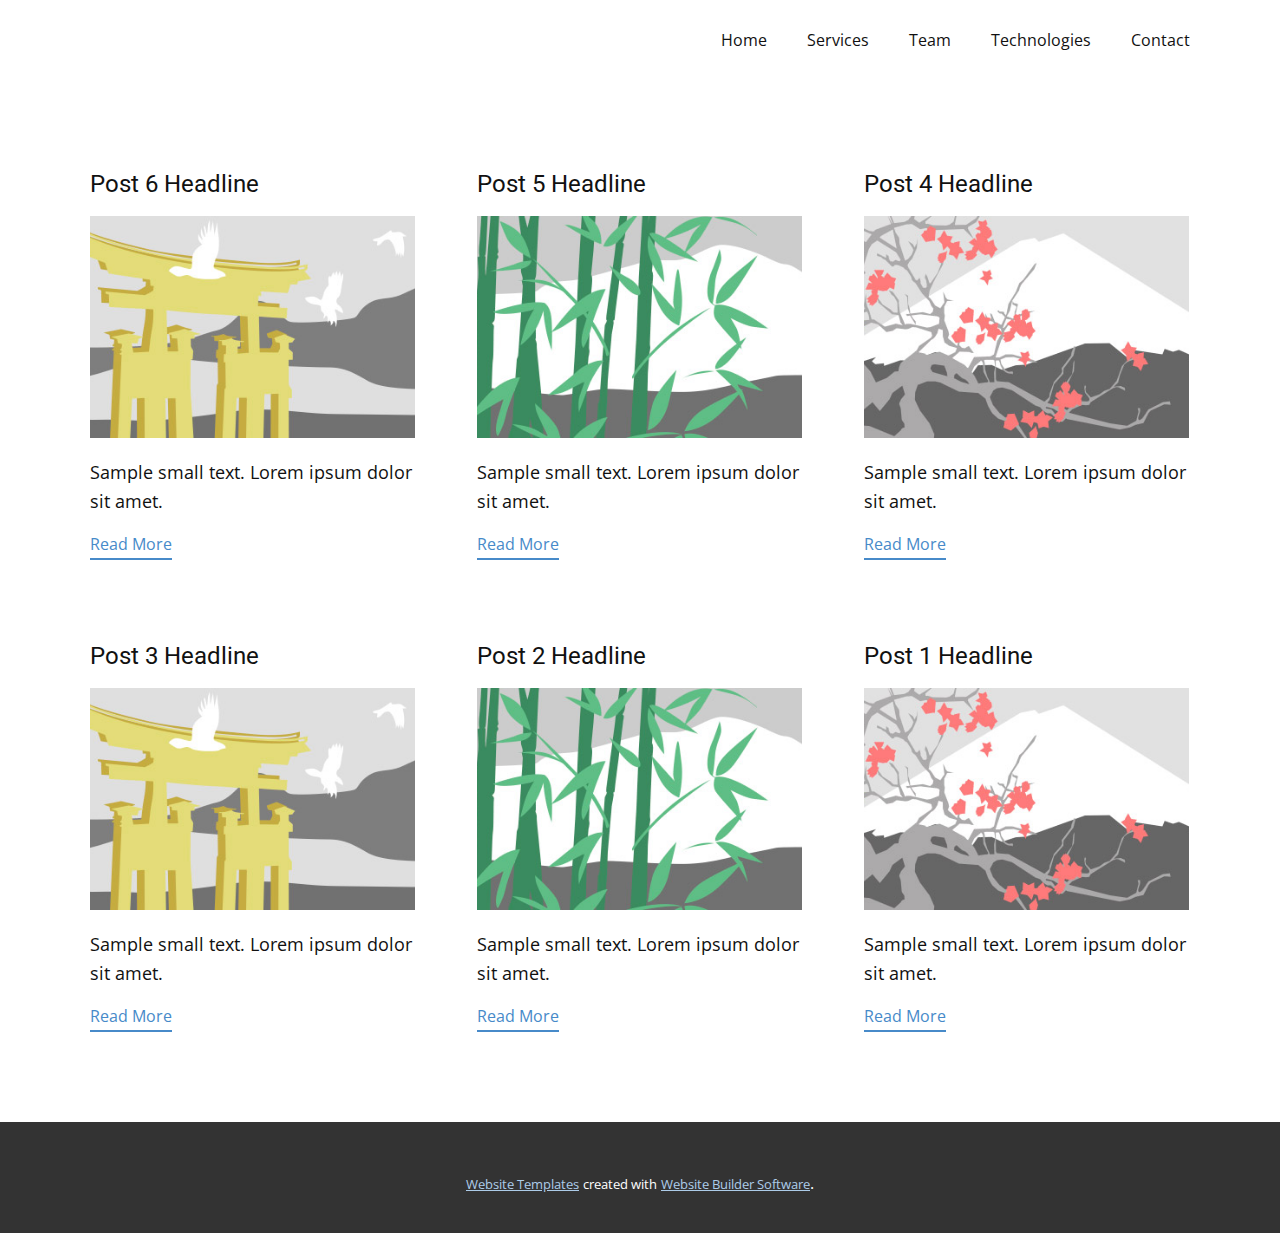
<file: blog/blog.html>
<!DOCTYPE html>
<html style="font-size: 16px;" lang="en"><head>
    <meta name="viewport" content="width=device-width, initial-scale=1.0">
    <meta charset="utf-8">
    <meta name="keywords" content="">
    <meta name="description" content="">
    <title>Blog</title>
    <link rel="stylesheet" href="../nicepage.css" media="screen">
<link rel="stylesheet" href="../Blog-Template.css" media="screen">
    <script class="u-script" type="text/javascript" src="../jquery.js" defer=""></script>
    <script class="u-script" type="text/javascript" src="../nicepage.js" defer=""></script>
    <meta name="generator" content="Nicepage 6.2.1, nicepage.com">
    <link id="u-theme-google-font" rel="stylesheet" href="https://fonts.googleapis.com/css?family=Roboto:100,100i,300,300i,400,400i,500,500i,700,700i,900,900i|Open+Sans:300,300i,400,400i,500,500i,600,600i,700,700i,800,800i">
    
    
    
    <script type="application/ld+json">{
		"@context": "http://schema.org",
		"@type": "Organization",
		"name": ""
}</script>
    <meta name="theme-color" content="#478ac9">
  <meta data-intl-tel-input-cdn-path="intlTelInput/"></head>
  <body data-path-to-root="./" data-include-products="false" class="u-body u-xl-mode" data-lang="en"><header class="u-clearfix u-container-align-right u-header u-header" id="sec-54d7"><div class="u-clearfix u-sheet u-valign-middle u-sheet-1">
        <nav class="u-menu u-menu-one-level u-offcanvas u-menu-1">
          <div class="menu-collapse" style="font-size: 1rem; letter-spacing: 0px;">
            <a class="u-button-style u-custom-left-right-menu-spacing u-custom-padding-bottom u-custom-top-bottom-menu-spacing u-nav-link u-text-active-palette-1-base u-text-hover-palette-2-base" href="#">
              <svg class="u-svg-link" viewBox="0 0 24 24"><use xmlns:xlink="http://www.w3.org/1999/xlink" xlink:href="#svg-0444"></use></svg>
              <svg version="1.1" xmlns="http://www.w3.org/2000/svg" xmlns:xlink="http://www.w3.org/1999/xlink"><defs><symbol id="menu-hamburger" viewBox="0 0 16 16" style="width: 16px; height: 16px;"><rect y="1" width="16" height="2"></rect><rect y="7" width="16" height="2"></rect><rect y="13" width="16" height="2"></rect>
</symbol>
</defs></svg>
            </a>
          </div>
          <div class="u-custom-menu u-nav-container">
            <ul class="u-nav u-unstyled u-nav-1"><li class="u-nav-item"><a class="u-button-style u-nav-link u-text-active-palette-1-base u-text-hover-palette-2-base" href="/#home" style="padding: 10px 20px;">Home</a>
</li><li class="u-nav-item"><a class="u-button-style u-nav-link u-text-active-palette-1-base u-text-hover-palette-2-base" href="#services" style="padding: 10px 20px;">Services</a>
</li><li class="u-nav-item"><a class="u-button-style u-nav-link u-text-active-palette-1-base u-text-hover-palette-2-base" href="#team" style="padding: 10px 20px;">Team</a>
</li><li class="u-nav-item"><a class="u-button-style u-nav-link u-text-active-palette-1-base u-text-hover-palette-2-base" href="#tech" style="padding: 10px 20px;">Technologies</a>
</li><li class="u-nav-item"><a class="u-button-style u-nav-link u-text-active-palette-1-base u-text-hover-palette-2-base" href="#contact" style="padding: 10px 20px;">Contact</a>
</li></ul>
          </div>
          <div class="u-custom-menu u-nav-container-collapse">
            <div class="u-black u-container-style u-expanded-width u-inner-container-layout u-opacity u-opacity-95 u-sidenav">
              <div class="u-sidenav-overflow">
                <div class="u-expanded u-menu-close"></div>
                <ul class="u-align-center u-nav u-popupmenu-items u-unstyled u-nav-2"><li class="u-nav-item"><a class="u-button-style u-nav-link" href="/#home">Home</a>
</li><li class="u-nav-item"><a class="u-button-style u-nav-link" href="#services">Services</a>
</li><li class="u-nav-item"><a class="u-button-style u-nav-link" href="#team">Team</a>
</li><li class="u-nav-item"><a class="u-button-style u-nav-link" href="#tech">Technologies</a>
</li><li class="u-nav-item"><a class="u-button-style u-nav-link" href="#contact">Contact</a>
</li><li class="u-nav-item"><a class="u-button-style u-nav-link" href="/#home">Home</a>
</li><li class="u-nav-item"><a class="u-button-style u-nav-link" href="#services">Services</a>
</li><li class="u-nav-item"><a class="u-button-style u-nav-link" href="#team">Team</a>
</li><li class="u-nav-item"><a class="u-button-style u-nav-link" href="#tech">Technologies</a>
</li><li class="u-nav-item"><a class="u-button-style u-nav-link" href="#contact">Contact</a>
</li><li class="u-nav-item"><a class="u-button-style u-nav-link" href="/#home">Home</a>
</li><li class="u-nav-item"><a class="u-button-style u-nav-link" href="#services">Services</a>
</li><li class="u-nav-item"><a class="u-button-style u-nav-link" href="#team">Team</a>
</li><li class="u-nav-item"><a class="u-button-style u-nav-link" href="#tech">Technologies</a>
</li><li class="u-nav-item"><a class="u-button-style u-nav-link" href="#contact">Contact</a>
</li><li class="u-nav-item"><a class="u-button-style u-nav-link" href="/#home">Home</a>
</li><li class="u-nav-item"><a class="u-button-style u-nav-link" href="#services">Services</a>
</li><li class="u-nav-item"><a class="u-button-style u-nav-link" href="#team">Team</a>
</li><li class="u-nav-item"><a class="u-button-style u-nav-link" href="#tech">Technologies</a>
</li><li class="u-nav-item"><a class="u-button-style u-nav-link" href="#contact">Contact</a>
</li><li class="u-nav-item"><a class="u-button-style u-nav-link" href="/#home">Home</a>
</li><li class="u-nav-item"><a class="u-button-style u-nav-link" href="#services">Services</a>
</li><li class="u-nav-item"><a class="u-button-style u-nav-link" href="#team">Team</a>
</li><li class="u-nav-item"><a class="u-button-style u-nav-link" href="#tech">Technologies</a>
</li><li class="u-nav-item"><a class="u-button-style u-nav-link" href="#contact">Contact</a>
</li></ul>
              </div>
            </div>
            <div class="u-black u-menu-overlay u-opacity u-opacity-70"></div>
          </div>
        </nav>
      </div></header>
    <section class="u-clearfix u-section-1" id="sec-f4ba">
      <div class="u-clearfix u-sheet u-valign-middle u-sheet-1"><!--blog--><!--blog_options_json--><!--{"type":"Recent","source":"","tags":"","count":""}--><!--/blog_options_json-->
        <div class="u-blog u-expanded-width u-repeater u-repeater-1"><!--blog_post-->
          <div class="u-blog-post u-container-style u-repeater-item u-white u-repeater-item-1">
            <div class="u-container-layout u-similar-container u-valign-top u-container-layout-1"><!--blog_post_header-->
              <h4 class="u-blog-control u-text u-text-1">
                <a class="u-post-header-link" href="../blog/post-5.html">Post 6 Headline</a>
              </h4><!--/blog_post_header--><!--blog_post_image-->
              <a class="u-post-header-link" href="../blog/post-5.html"><img alt="" class="u-blog-control u-expanded-width u-image u-image-default u-image-1" src="../images/8ad73f3c.jpeg"></a><!--/blog_post_image--><!--blog_post_content-->
              <div class="u-blog-control u-post-content u-text u-text-2 fr-view">Sample small text. Lorem ipsum dolor sit amet.</div><!--/blog_post_content--><!--blog_post_readmore-->
              <a href="../blog/post-5.html" class="u-blog-control u-border-2 u-border-palette-1-base u-btn u-btn-rectangle u-button-style u-none u-btn-1"><!--blog_post_readmore_content--><!--options_json--><!--{"content":"","defaultValue":"Read More"}--><!--/options_json-->Read More<!--/blog_post_readmore_content--></a><!--/blog_post_readmore-->
            </div>
          </div><div class="u-blog-post u-container-style u-repeater-item u-video-cover u-white">
            <div class="u-container-layout u-similar-container u-valign-top u-container-layout-2"><!--blog_post_header-->
              <h4 class="u-blog-control u-text u-text-3">
                <a class="u-post-header-link" href="../blog/post-4.html">Post 5 Headline</a>
              </h4><!--/blog_post_header--><!--blog_post_image-->
              <a class="u-post-header-link" href="../blog/post-4.html"><img alt="" class="u-blog-control u-expanded-width u-image u-image-default u-image-2" src="../images/68f64b9d.jpeg"></a><!--/blog_post_image--><!--blog_post_content-->
              <div class="u-blog-control u-post-content u-text u-text-4 fr-view">Sample small text. Lorem ipsum dolor sit amet.</div><!--/blog_post_content--><!--blog_post_readmore-->
              <a href="../blog/post-4.html" class="u-blog-control u-border-2 u-border-palette-1-base u-btn u-btn-rectangle u-button-style u-none u-btn-2"><!--blog_post_readmore_content--><!--options_json--><!--{"content":"","defaultValue":"Read More"}--><!--/options_json-->Read More<!--/blog_post_readmore_content--></a><!--/blog_post_readmore-->
            </div>
          </div><div class="u-blog-post u-container-style u-repeater-item u-video-cover u-white">
            <div class="u-container-layout u-similar-container u-valign-top u-container-layout-3"><!--blog_post_header-->
              <h4 class="u-blog-control u-text u-text-5">
                <a class="u-post-header-link" href="../blog/post-3.html">Post 4 Headline</a>
              </h4><!--/blog_post_header--><!--blog_post_image-->
              <a class="u-post-header-link" href="../blog/post-3.html"><img alt="" class="u-blog-control u-expanded-width u-image u-image-default u-image-3" src="../images/0fd3416c.jpeg"></a><!--/blog_post_image--><!--blog_post_content-->
              <div class="u-blog-control u-post-content u-text u-text-6 fr-view">Sample small text. Lorem ipsum dolor sit amet.</div><!--/blog_post_content--><!--blog_post_readmore-->
              <a href="../blog/post-3.html" class="u-blog-control u-border-2 u-border-palette-1-base u-btn u-btn-rectangle u-button-style u-none u-btn-3"><!--blog_post_readmore_content--><!--options_json--><!--{"content":"","defaultValue":"Read More"}--><!--/options_json-->Read More<!--/blog_post_readmore_content--></a><!--/blog_post_readmore-->
            </div>
          </div><div class="u-blog-post u-container-style u-repeater-item u-white u-repeater-item-1">
            <div class="u-container-layout u-similar-container u-valign-top u-container-layout-1"><!--blog_post_header-->
              <h4 class="u-blog-control u-text u-text-1">
                <a class="u-post-header-link" href="../blog/post-2.html">Post 3 Headline</a>
              </h4><!--/blog_post_header--><!--blog_post_image-->
              <a class="u-post-header-link" href="../blog/post-2.html"><img alt="" class="u-blog-control u-expanded-width u-image u-image-default u-image-1" src="../images/8ad73f3c.jpeg"></a><!--/blog_post_image--><!--blog_post_content-->
              <div class="u-blog-control u-post-content u-text u-text-2 fr-view">Sample small text. Lorem ipsum dolor sit amet.</div><!--/blog_post_content--><!--blog_post_readmore-->
              <a href="../blog/post-2.html" class="u-blog-control u-border-2 u-border-palette-1-base u-btn u-btn-rectangle u-button-style u-none u-btn-1"><!--blog_post_readmore_content--><!--options_json--><!--{"content":"","defaultValue":"Read More"}--><!--/options_json-->Read More<!--/blog_post_readmore_content--></a><!--/blog_post_readmore-->
            </div>
          </div><div class="u-blog-post u-container-style u-repeater-item u-video-cover u-white">
            <div class="u-container-layout u-similar-container u-valign-top u-container-layout-2"><!--blog_post_header-->
              <h4 class="u-blog-control u-text u-text-3">
                <a class="u-post-header-link" href="../blog/post-1.html">Post 2 Headline</a>
              </h4><!--/blog_post_header--><!--blog_post_image-->
              <a class="u-post-header-link" href="../blog/post-1.html"><img alt="" class="u-blog-control u-expanded-width u-image u-image-default u-image-2" src="../images/68f64b9d.jpeg"></a><!--/blog_post_image--><!--blog_post_content-->
              <div class="u-blog-control u-post-content u-text u-text-4 fr-view">Sample small text. Lorem ipsum dolor sit amet.</div><!--/blog_post_content--><!--blog_post_readmore-->
              <a href="../blog/post-1.html" class="u-blog-control u-border-2 u-border-palette-1-base u-btn u-btn-rectangle u-button-style u-none u-btn-2"><!--blog_post_readmore_content--><!--options_json--><!--{"content":"","defaultValue":"Read More"}--><!--/options_json-->Read More<!--/blog_post_readmore_content--></a><!--/blog_post_readmore-->
            </div>
          </div><div class="u-blog-post u-container-style u-repeater-item u-video-cover u-white">
            <div class="u-container-layout u-similar-container u-valign-top u-container-layout-3"><!--blog_post_header-->
              <h4 class="u-blog-control u-text u-text-5">
                <a class="u-post-header-link" href="../blog/post.html">Post 1 Headline</a>
              </h4><!--/blog_post_header--><!--blog_post_image-->
              <a class="u-post-header-link" href="../blog/post.html"><img alt="" class="u-blog-control u-expanded-width u-image u-image-default u-image-3" src="../images/0fd3416c.jpeg"></a><!--/blog_post_image--><!--blog_post_content-->
              <div class="u-blog-control u-post-content u-text u-text-6 fr-view">Sample small text. Lorem ipsum dolor sit amet.</div><!--/blog_post_content--><!--blog_post_readmore-->
              <a href="../blog/post.html" class="u-blog-control u-border-2 u-border-palette-1-base u-btn u-btn-rectangle u-button-style u-none u-btn-3"><!--blog_post_readmore_content--><!--options_json--><!--{"content":"","defaultValue":"Read More"}--><!--/options_json-->Read More<!--/blog_post_readmore_content--></a><!--/blog_post_readmore-->
            </div>
          </div><!--/blog_post--><!--blog_post-->
          <!--/blog_post--><!--blog_post-->
          <!--/blog_post-->
        </div><!--/blog-->
      </div>
    </section>
    
    
    
    <footer class="u-align-center u-clearfix u-footer u-grey-80 u-footer" id="sec-9e8f"><div class="u-clearfix u-sheet u-sheet-1"></div></footer>
    <section class="u-backlink u-clearfix u-grey-80">
      <a class="u-link" href="https://nicepage.com/website-templates" target="_blank">
        <span>Website Templates</span>
      </a>
      <p class="u-text">
        <span>created with</span>
      </p>
      <a class="u-link" href="" target="_blank">
        <span>Website Builder Software</span>
      </a>. 
    </section>
  
</body></html>
</file>
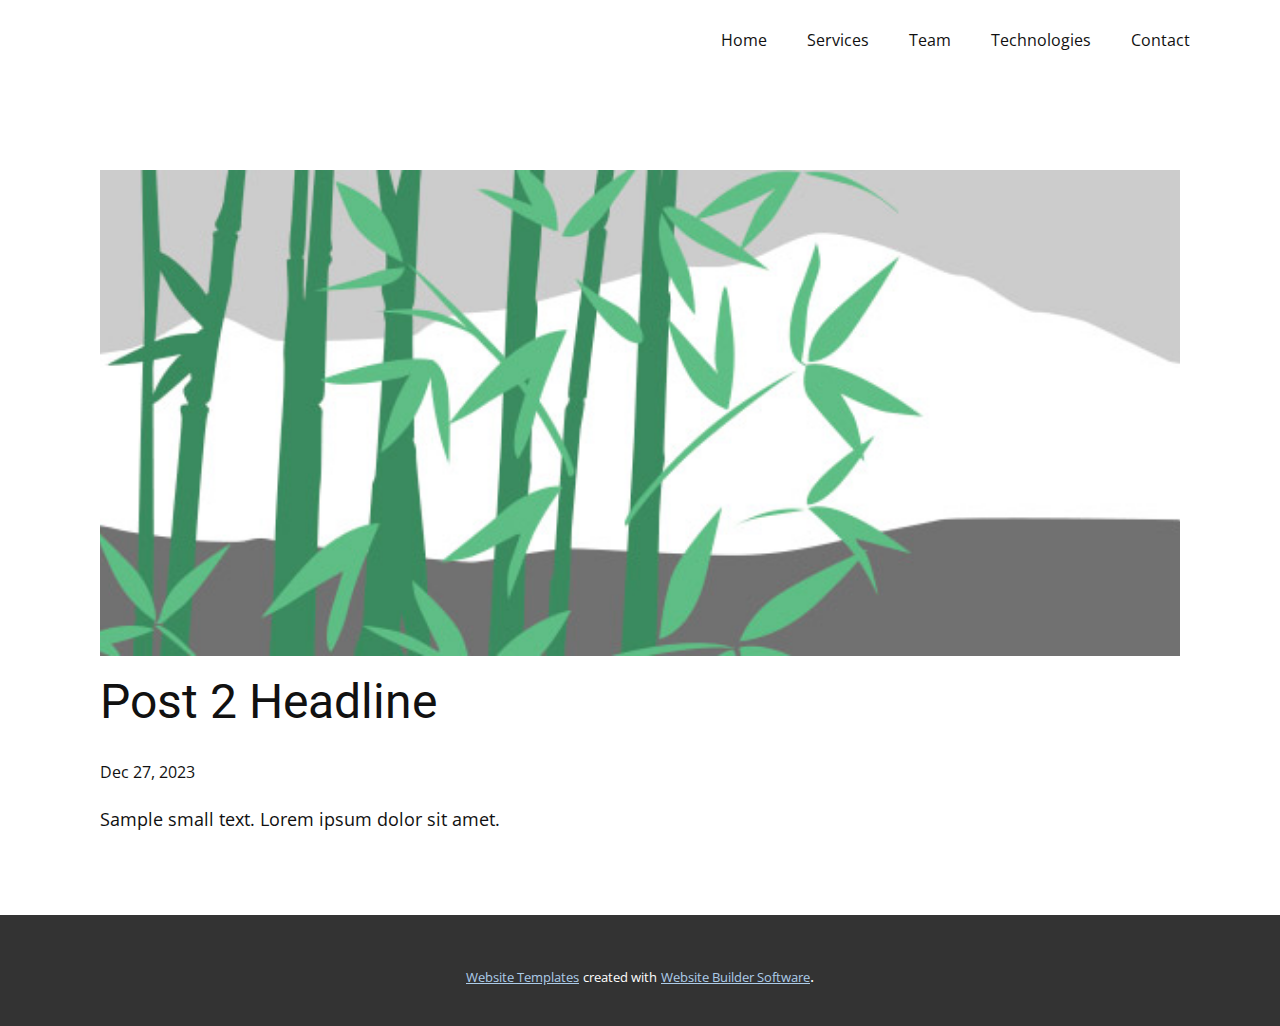
<file: blog/post-1.html>
<!DOCTYPE html>
<html style="font-size: 16px;" lang="en"><head>
    <meta name="viewport" content="width=device-width, initial-scale=1.0">
    <meta charset="utf-8">
    <meta name="keywords" content="Post 1 Headline">
    <meta name="description" content="">
    <title>Post 2 Headline</title>
    <link rel="stylesheet" href="../nicepage.css" media="screen">
<link rel="stylesheet" href="../Post-Template.css" media="screen">
    <script class="u-script" type="text/javascript" src="../jquery.js" defer=""></script>
    <script class="u-script" type="text/javascript" src="../nicepage.js" defer=""></script>
    <meta name="generator" content="Nicepage 6.2.1, nicepage.com">
    <link id="u-theme-google-font" rel="stylesheet" href="https://fonts.googleapis.com/css?family=Roboto:100,100i,300,300i,400,400i,500,500i,700,700i,900,900i|Open+Sans:300,300i,400,400i,500,500i,600,600i,700,700i,800,800i">
    
    
    
    <script type="application/ld+json">{
		"@context": "http://schema.org",
		"@type": "Organization",
		"name": ""
}</script>
    <meta name="theme-color" content="#478ac9">
  <meta data-intl-tel-input-cdn-path="intlTelInput/"></head>
  <body data-path-to-root="./" data-include-products="false" class="u-body u-xl-mode" data-lang="en"><header class="u-clearfix u-container-align-right u-header u-header" id="sec-54d7"><div class="u-clearfix u-sheet u-valign-middle u-sheet-1">
        <nav class="u-menu u-menu-one-level u-offcanvas u-menu-1">
          <div class="menu-collapse" style="font-size: 1rem; letter-spacing: 0px;">
            <a class="u-button-style u-custom-left-right-menu-spacing u-custom-padding-bottom u-custom-top-bottom-menu-spacing u-nav-link u-text-active-palette-1-base u-text-hover-palette-2-base" href="#">
              <svg class="u-svg-link" viewBox="0 0 24 24"><use xmlns:xlink="http://www.w3.org/1999/xlink" xlink:href="#svg-0444"></use></svg>
              <svg version="1.1" xmlns="http://www.w3.org/2000/svg" xmlns:xlink="http://www.w3.org/1999/xlink"><defs><symbol id="menu-hamburger" viewBox="0 0 16 16" style="width: 16px; height: 16px;"><rect y="1" width="16" height="2"></rect><rect y="7" width="16" height="2"></rect><rect y="13" width="16" height="2"></rect>
</symbol>
</defs></svg>
            </a>
          </div>
          <div class="u-custom-menu u-nav-container">
            <ul class="u-nav u-unstyled u-nav-1"><li class="u-nav-item"><a class="u-button-style u-nav-link u-text-active-palette-1-base u-text-hover-palette-2-base" href="/#home" style="padding: 10px 20px;">Home</a>
</li><li class="u-nav-item"><a class="u-button-style u-nav-link u-text-active-palette-1-base u-text-hover-palette-2-base" href="#services" style="padding: 10px 20px;">Services</a>
</li><li class="u-nav-item"><a class="u-button-style u-nav-link u-text-active-palette-1-base u-text-hover-palette-2-base" href="#team" style="padding: 10px 20px;">Team</a>
</li><li class="u-nav-item"><a class="u-button-style u-nav-link u-text-active-palette-1-base u-text-hover-palette-2-base" href="#tech" style="padding: 10px 20px;">Technologies</a>
</li><li class="u-nav-item"><a class="u-button-style u-nav-link u-text-active-palette-1-base u-text-hover-palette-2-base" href="#contact" style="padding: 10px 20px;">Contact</a>
</li></ul>
          </div>
          <div class="u-custom-menu u-nav-container-collapse">
            <div class="u-black u-container-style u-expanded-width u-inner-container-layout u-opacity u-opacity-95 u-sidenav">
              <div class="u-sidenav-overflow">
                <div class="u-expanded u-menu-close"></div>
                <ul class="u-align-center u-nav u-popupmenu-items u-unstyled u-nav-2"><li class="u-nav-item"><a class="u-button-style u-nav-link" href="/#home">Home</a>
</li><li class="u-nav-item"><a class="u-button-style u-nav-link" href="#services">Services</a>
</li><li class="u-nav-item"><a class="u-button-style u-nav-link" href="#team">Team</a>
</li><li class="u-nav-item"><a class="u-button-style u-nav-link" href="#tech">Technologies</a>
</li><li class="u-nav-item"><a class="u-button-style u-nav-link" href="#contact">Contact</a>
</li><li class="u-nav-item"><a class="u-button-style u-nav-link" href="/#home">Home</a>
</li><li class="u-nav-item"><a class="u-button-style u-nav-link" href="#services">Services</a>
</li><li class="u-nav-item"><a class="u-button-style u-nav-link" href="#team">Team</a>
</li><li class="u-nav-item"><a class="u-button-style u-nav-link" href="#tech">Technologies</a>
</li><li class="u-nav-item"><a class="u-button-style u-nav-link" href="#contact">Contact</a>
</li><li class="u-nav-item"><a class="u-button-style u-nav-link" href="/#home">Home</a>
</li><li class="u-nav-item"><a class="u-button-style u-nav-link" href="#services">Services</a>
</li><li class="u-nav-item"><a class="u-button-style u-nav-link" href="#team">Team</a>
</li><li class="u-nav-item"><a class="u-button-style u-nav-link" href="#tech">Technologies</a>
</li><li class="u-nav-item"><a class="u-button-style u-nav-link" href="#contact">Contact</a>
</li><li class="u-nav-item"><a class="u-button-style u-nav-link" href="/#home">Home</a>
</li><li class="u-nav-item"><a class="u-button-style u-nav-link" href="#services">Services</a>
</li><li class="u-nav-item"><a class="u-button-style u-nav-link" href="#team">Team</a>
</li><li class="u-nav-item"><a class="u-button-style u-nav-link" href="#tech">Technologies</a>
</li><li class="u-nav-item"><a class="u-button-style u-nav-link" href="#contact">Contact</a>
</li><li class="u-nav-item"><a class="u-button-style u-nav-link" href="/#home">Home</a>
</li><li class="u-nav-item"><a class="u-button-style u-nav-link" href="#services">Services</a>
</li><li class="u-nav-item"><a class="u-button-style u-nav-link" href="#team">Team</a>
</li><li class="u-nav-item"><a class="u-button-style u-nav-link" href="#tech">Technologies</a>
</li><li class="u-nav-item"><a class="u-button-style u-nav-link" href="#contact">Contact</a>
</li></ul>
              </div>
            </div>
            <div class="u-black u-menu-overlay u-opacity u-opacity-70"></div>
          </div>
        </nav>
      </div></header>
    <section class="u-align-center u-clearfix u-section-1" id="sec-49ff">
      <div class="u-clearfix u-sheet u-valign-middle-md u-valign-middle-sm u-valign-middle-xs u-sheet-1"><!--post_details--><!--post_details_options_json--><!--{"source":""}--><!--/post_details_options_json--><!--blog_post-->
        <div class="u-container-style u-expanded-width u-post-details u-post-details-1">
          <div class="u-container-layout u-valign-middle u-container-layout-1"><!--blog_post_image-->
            <img alt="" class="u-blog-control u-expanded-width u-image u-image-default u-image-1" src="../images/68f64b9d.jpeg"><!--/blog_post_image--><!--blog_post_header-->
            <h2 class="u-blog-control u-text u-text-1">Post 2 Headline</h2><!--/blog_post_header--><!--blog_post_metadata-->
            <div class="u-blog-control u-metadata u-metadata-1"><!--blog_post_metadata_date-->
              <span class="u-meta-date u-meta-icon">Dec 27, 2023</span><!--/blog_post_metadata_date--><!--blog_post_metadata_category-->
              <!--/blog_post_metadata_category--><!--blog_post_metadata_comments-->
              <!--/blog_post_metadata_comments-->
            </div><!--/blog_post_metadata--><!--blog_post_content-->
            <div class="u-align-justify u-blog-control u-post-content u-text u-text-2 fr-view">
  Sample small text. Lorem ipsum dolor sit amet.
  </div><!--/blog_post_content-->
          </div>
        </div><!--/blog_post--><!--/post_details-->
      </div>
    </section>
    
    
    
    <footer class="u-align-center u-clearfix u-footer u-grey-80 u-footer" id="sec-9e8f"><div class="u-clearfix u-sheet u-sheet-1"></div></footer>
    <section class="u-backlink u-clearfix u-grey-80">
      <a class="u-link" href="https://nicepage.com/website-templates" target="_blank">
        <span>Website Templates</span>
      </a>
      <p class="u-text">
        <span>created with</span>
      </p>
      <a class="u-link" href="" target="_blank">
        <span>Website Builder Software</span>
      </a>. 
    </section>
  
</body></html>
</file>
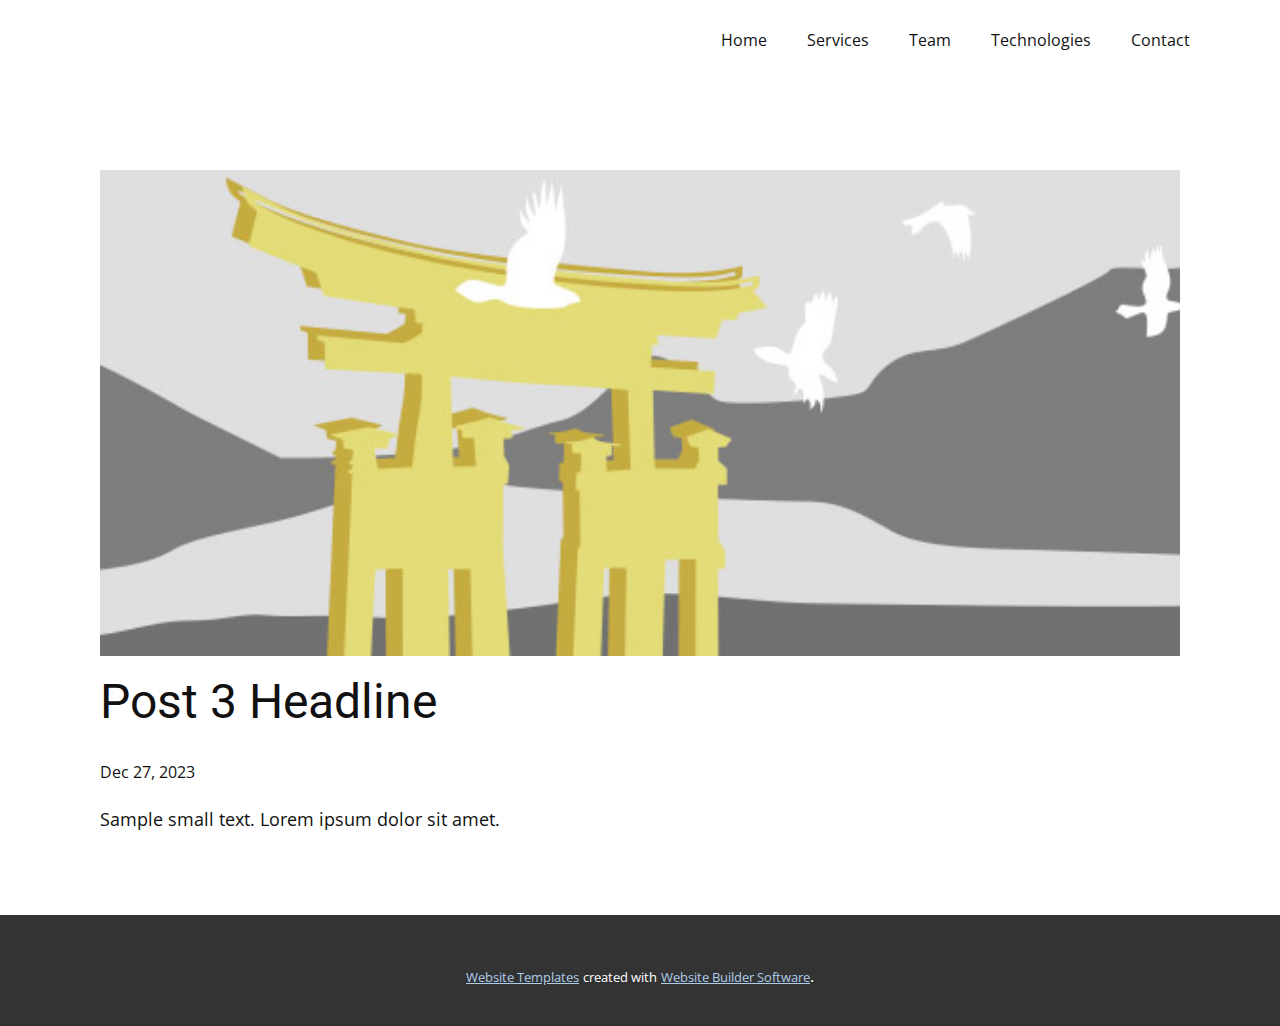
<file: blog/post-2.html>
<!DOCTYPE html>
<html style="font-size: 16px;" lang="en"><head>
    <meta name="viewport" content="width=device-width, initial-scale=1.0">
    <meta charset="utf-8">
    <meta name="keywords" content="Post 1 Headline">
    <meta name="description" content="">
    <title>Post 3 Headline</title>
    <link rel="stylesheet" href="../nicepage.css" media="screen">
<link rel="stylesheet" href="../Post-Template.css" media="screen">
    <script class="u-script" type="text/javascript" src="../jquery.js" defer=""></script>
    <script class="u-script" type="text/javascript" src="../nicepage.js" defer=""></script>
    <meta name="generator" content="Nicepage 6.2.1, nicepage.com">
    <link id="u-theme-google-font" rel="stylesheet" href="https://fonts.googleapis.com/css?family=Roboto:100,100i,300,300i,400,400i,500,500i,700,700i,900,900i|Open+Sans:300,300i,400,400i,500,500i,600,600i,700,700i,800,800i">
    
    
    
    <script type="application/ld+json">{
		"@context": "http://schema.org",
		"@type": "Organization",
		"name": ""
}</script>
    <meta name="theme-color" content="#478ac9">
  <meta data-intl-tel-input-cdn-path="intlTelInput/"></head>
  <body data-path-to-root="./" data-include-products="false" class="u-body u-xl-mode" data-lang="en"><header class="u-clearfix u-container-align-right u-header u-header" id="sec-54d7"><div class="u-clearfix u-sheet u-valign-middle u-sheet-1">
        <nav class="u-menu u-menu-one-level u-offcanvas u-menu-1">
          <div class="menu-collapse" style="font-size: 1rem; letter-spacing: 0px;">
            <a class="u-button-style u-custom-left-right-menu-spacing u-custom-padding-bottom u-custom-top-bottom-menu-spacing u-nav-link u-text-active-palette-1-base u-text-hover-palette-2-base" href="#">
              <svg class="u-svg-link" viewBox="0 0 24 24"><use xmlns:xlink="http://www.w3.org/1999/xlink" xlink:href="#svg-0444"></use></svg>
              <svg version="1.1" xmlns="http://www.w3.org/2000/svg" xmlns:xlink="http://www.w3.org/1999/xlink"><defs><symbol id="menu-hamburger" viewBox="0 0 16 16" style="width: 16px; height: 16px;"><rect y="1" width="16" height="2"></rect><rect y="7" width="16" height="2"></rect><rect y="13" width="16" height="2"></rect>
</symbol>
</defs></svg>
            </a>
          </div>
          <div class="u-custom-menu u-nav-container">
            <ul class="u-nav u-unstyled u-nav-1"><li class="u-nav-item"><a class="u-button-style u-nav-link u-text-active-palette-1-base u-text-hover-palette-2-base" href="/#home" style="padding: 10px 20px;">Home</a>
</li><li class="u-nav-item"><a class="u-button-style u-nav-link u-text-active-palette-1-base u-text-hover-palette-2-base" href="#services" style="padding: 10px 20px;">Services</a>
</li><li class="u-nav-item"><a class="u-button-style u-nav-link u-text-active-palette-1-base u-text-hover-palette-2-base" href="#team" style="padding: 10px 20px;">Team</a>
</li><li class="u-nav-item"><a class="u-button-style u-nav-link u-text-active-palette-1-base u-text-hover-palette-2-base" href="#tech" style="padding: 10px 20px;">Technologies</a>
</li><li class="u-nav-item"><a class="u-button-style u-nav-link u-text-active-palette-1-base u-text-hover-palette-2-base" href="#contact" style="padding: 10px 20px;">Contact</a>
</li></ul>
          </div>
          <div class="u-custom-menu u-nav-container-collapse">
            <div class="u-black u-container-style u-expanded-width u-inner-container-layout u-opacity u-opacity-95 u-sidenav">
              <div class="u-sidenav-overflow">
                <div class="u-expanded u-menu-close"></div>
                <ul class="u-align-center u-nav u-popupmenu-items u-unstyled u-nav-2"><li class="u-nav-item"><a class="u-button-style u-nav-link" href="/#home">Home</a>
</li><li class="u-nav-item"><a class="u-button-style u-nav-link" href="#services">Services</a>
</li><li class="u-nav-item"><a class="u-button-style u-nav-link" href="#team">Team</a>
</li><li class="u-nav-item"><a class="u-button-style u-nav-link" href="#tech">Technologies</a>
</li><li class="u-nav-item"><a class="u-button-style u-nav-link" href="#contact">Contact</a>
</li><li class="u-nav-item"><a class="u-button-style u-nav-link" href="/#home">Home</a>
</li><li class="u-nav-item"><a class="u-button-style u-nav-link" href="#services">Services</a>
</li><li class="u-nav-item"><a class="u-button-style u-nav-link" href="#team">Team</a>
</li><li class="u-nav-item"><a class="u-button-style u-nav-link" href="#tech">Technologies</a>
</li><li class="u-nav-item"><a class="u-button-style u-nav-link" href="#contact">Contact</a>
</li><li class="u-nav-item"><a class="u-button-style u-nav-link" href="/#home">Home</a>
</li><li class="u-nav-item"><a class="u-button-style u-nav-link" href="#services">Services</a>
</li><li class="u-nav-item"><a class="u-button-style u-nav-link" href="#team">Team</a>
</li><li class="u-nav-item"><a class="u-button-style u-nav-link" href="#tech">Technologies</a>
</li><li class="u-nav-item"><a class="u-button-style u-nav-link" href="#contact">Contact</a>
</li><li class="u-nav-item"><a class="u-button-style u-nav-link" href="/#home">Home</a>
</li><li class="u-nav-item"><a class="u-button-style u-nav-link" href="#services">Services</a>
</li><li class="u-nav-item"><a class="u-button-style u-nav-link" href="#team">Team</a>
</li><li class="u-nav-item"><a class="u-button-style u-nav-link" href="#tech">Technologies</a>
</li><li class="u-nav-item"><a class="u-button-style u-nav-link" href="#contact">Contact</a>
</li><li class="u-nav-item"><a class="u-button-style u-nav-link" href="/#home">Home</a>
</li><li class="u-nav-item"><a class="u-button-style u-nav-link" href="#services">Services</a>
</li><li class="u-nav-item"><a class="u-button-style u-nav-link" href="#team">Team</a>
</li><li class="u-nav-item"><a class="u-button-style u-nav-link" href="#tech">Technologies</a>
</li><li class="u-nav-item"><a class="u-button-style u-nav-link" href="#contact">Contact</a>
</li></ul>
              </div>
            </div>
            <div class="u-black u-menu-overlay u-opacity u-opacity-70"></div>
          </div>
        </nav>
      </div></header>
    <section class="u-align-center u-clearfix u-section-1" id="sec-49ff">
      <div class="u-clearfix u-sheet u-valign-middle-md u-valign-middle-sm u-valign-middle-xs u-sheet-1"><!--post_details--><!--post_details_options_json--><!--{"source":""}--><!--/post_details_options_json--><!--blog_post-->
        <div class="u-container-style u-expanded-width u-post-details u-post-details-1">
          <div class="u-container-layout u-valign-middle u-container-layout-1"><!--blog_post_image-->
            <img alt="" class="u-blog-control u-expanded-width u-image u-image-default u-image-1" src="../images/8ad73f3c.jpeg"><!--/blog_post_image--><!--blog_post_header-->
            <h2 class="u-blog-control u-text u-text-1">Post 3 Headline</h2><!--/blog_post_header--><!--blog_post_metadata-->
            <div class="u-blog-control u-metadata u-metadata-1"><!--blog_post_metadata_date-->
              <span class="u-meta-date u-meta-icon">Dec 27, 2023</span><!--/blog_post_metadata_date--><!--blog_post_metadata_category-->
              <!--/blog_post_metadata_category--><!--blog_post_metadata_comments-->
              <!--/blog_post_metadata_comments-->
            </div><!--/blog_post_metadata--><!--blog_post_content-->
            <div class="u-align-justify u-blog-control u-post-content u-text u-text-2 fr-view">
  Sample small text. Lorem ipsum dolor sit amet.
  </div><!--/blog_post_content-->
          </div>
        </div><!--/blog_post--><!--/post_details-->
      </div>
    </section>
    
    
    
    <footer class="u-align-center u-clearfix u-footer u-grey-80 u-footer" id="sec-9e8f"><div class="u-clearfix u-sheet u-sheet-1"></div></footer>
    <section class="u-backlink u-clearfix u-grey-80">
      <a class="u-link" href="https://nicepage.com/website-templates" target="_blank">
        <span>Website Templates</span>
      </a>
      <p class="u-text">
        <span>created with</span>
      </p>
      <a class="u-link" href="" target="_blank">
        <span>Website Builder Software</span>
      </a>. 
    </section>
  
</body></html>
</file>
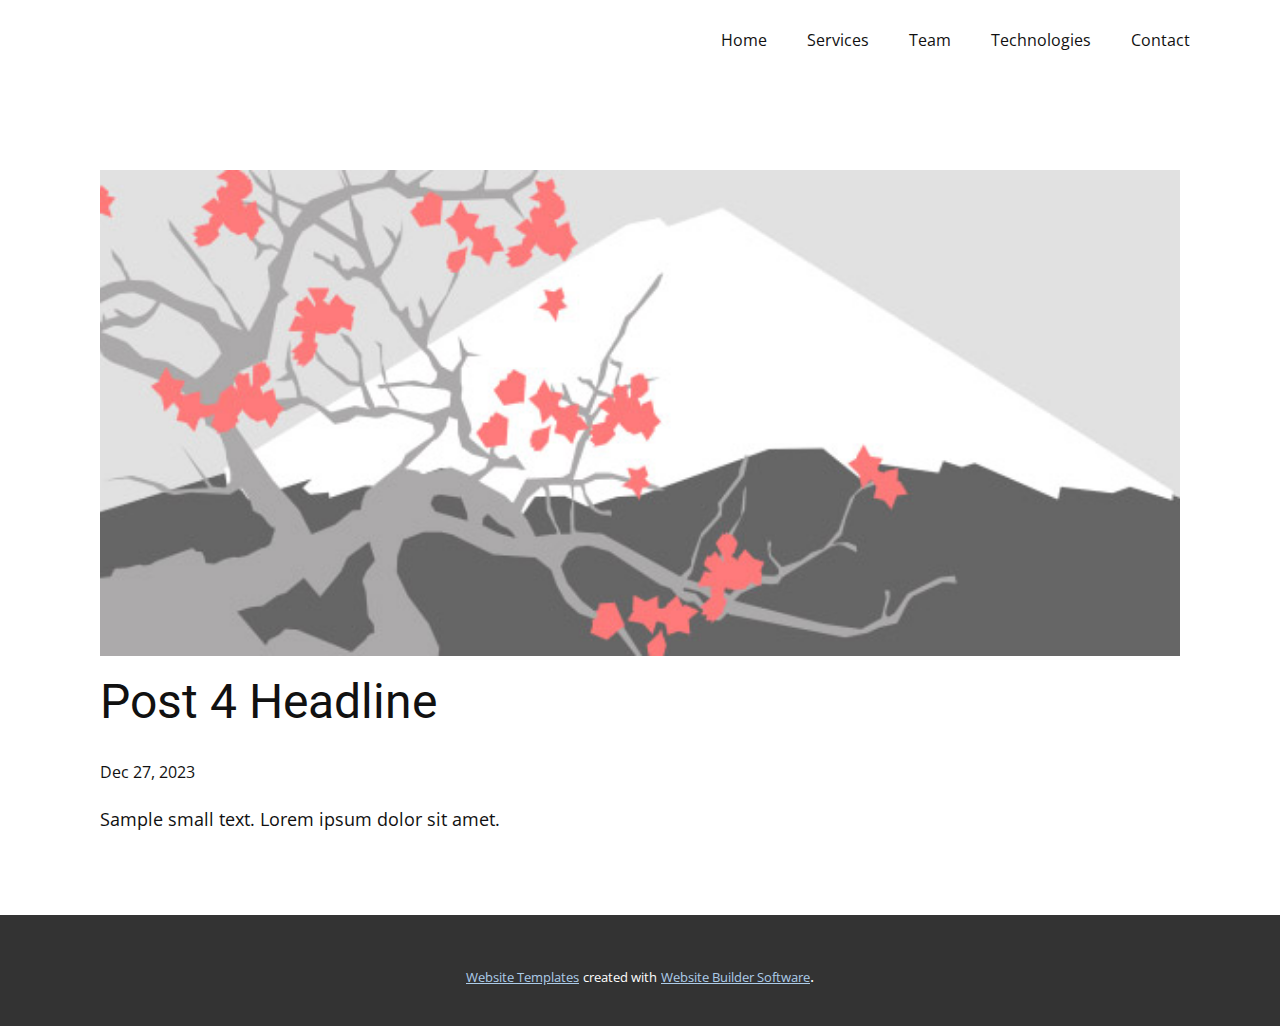
<file: blog/post-3.html>
<!DOCTYPE html>
<html style="font-size: 16px;" lang="en"><head>
    <meta name="viewport" content="width=device-width, initial-scale=1.0">
    <meta charset="utf-8">
    <meta name="keywords" content="Post 1 Headline">
    <meta name="description" content="">
    <title>Post 4 Headline</title>
    <link rel="stylesheet" href="../nicepage.css" media="screen">
<link rel="stylesheet" href="../Post-Template.css" media="screen">
    <script class="u-script" type="text/javascript" src="../jquery.js" defer=""></script>
    <script class="u-script" type="text/javascript" src="../nicepage.js" defer=""></script>
    <meta name="generator" content="Nicepage 6.2.1, nicepage.com">
    <link id="u-theme-google-font" rel="stylesheet" href="https://fonts.googleapis.com/css?family=Roboto:100,100i,300,300i,400,400i,500,500i,700,700i,900,900i|Open+Sans:300,300i,400,400i,500,500i,600,600i,700,700i,800,800i">
    
    
    
    <script type="application/ld+json">{
		"@context": "http://schema.org",
		"@type": "Organization",
		"name": ""
}</script>
    <meta name="theme-color" content="#478ac9">
  <meta data-intl-tel-input-cdn-path="intlTelInput/"></head>
  <body data-path-to-root="./" data-include-products="false" class="u-body u-xl-mode" data-lang="en"><header class="u-clearfix u-container-align-right u-header u-header" id="sec-54d7"><div class="u-clearfix u-sheet u-valign-middle u-sheet-1">
        <nav class="u-menu u-menu-one-level u-offcanvas u-menu-1">
          <div class="menu-collapse" style="font-size: 1rem; letter-spacing: 0px;">
            <a class="u-button-style u-custom-left-right-menu-spacing u-custom-padding-bottom u-custom-top-bottom-menu-spacing u-nav-link u-text-active-palette-1-base u-text-hover-palette-2-base" href="#">
              <svg class="u-svg-link" viewBox="0 0 24 24"><use xmlns:xlink="http://www.w3.org/1999/xlink" xlink:href="#svg-0444"></use></svg>
              <svg version="1.1" xmlns="http://www.w3.org/2000/svg" xmlns:xlink="http://www.w3.org/1999/xlink"><defs><symbol id="menu-hamburger" viewBox="0 0 16 16" style="width: 16px; height: 16px;"><rect y="1" width="16" height="2"></rect><rect y="7" width="16" height="2"></rect><rect y="13" width="16" height="2"></rect>
</symbol>
</defs></svg>
            </a>
          </div>
          <div class="u-custom-menu u-nav-container">
            <ul class="u-nav u-unstyled u-nav-1"><li class="u-nav-item"><a class="u-button-style u-nav-link u-text-active-palette-1-base u-text-hover-palette-2-base" href="/#home" style="padding: 10px 20px;">Home</a>
</li><li class="u-nav-item"><a class="u-button-style u-nav-link u-text-active-palette-1-base u-text-hover-palette-2-base" href="#services" style="padding: 10px 20px;">Services</a>
</li><li class="u-nav-item"><a class="u-button-style u-nav-link u-text-active-palette-1-base u-text-hover-palette-2-base" href="#team" style="padding: 10px 20px;">Team</a>
</li><li class="u-nav-item"><a class="u-button-style u-nav-link u-text-active-palette-1-base u-text-hover-palette-2-base" href="#tech" style="padding: 10px 20px;">Technologies</a>
</li><li class="u-nav-item"><a class="u-button-style u-nav-link u-text-active-palette-1-base u-text-hover-palette-2-base" href="#contact" style="padding: 10px 20px;">Contact</a>
</li></ul>
          </div>
          <div class="u-custom-menu u-nav-container-collapse">
            <div class="u-black u-container-style u-expanded-width u-inner-container-layout u-opacity u-opacity-95 u-sidenav">
              <div class="u-sidenav-overflow">
                <div class="u-expanded u-menu-close"></div>
                <ul class="u-align-center u-nav u-popupmenu-items u-unstyled u-nav-2"><li class="u-nav-item"><a class="u-button-style u-nav-link" href="/#home">Home</a>
</li><li class="u-nav-item"><a class="u-button-style u-nav-link" href="#services">Services</a>
</li><li class="u-nav-item"><a class="u-button-style u-nav-link" href="#team">Team</a>
</li><li class="u-nav-item"><a class="u-button-style u-nav-link" href="#tech">Technologies</a>
</li><li class="u-nav-item"><a class="u-button-style u-nav-link" href="#contact">Contact</a>
</li><li class="u-nav-item"><a class="u-button-style u-nav-link" href="/#home">Home</a>
</li><li class="u-nav-item"><a class="u-button-style u-nav-link" href="#services">Services</a>
</li><li class="u-nav-item"><a class="u-button-style u-nav-link" href="#team">Team</a>
</li><li class="u-nav-item"><a class="u-button-style u-nav-link" href="#tech">Technologies</a>
</li><li class="u-nav-item"><a class="u-button-style u-nav-link" href="#contact">Contact</a>
</li><li class="u-nav-item"><a class="u-button-style u-nav-link" href="/#home">Home</a>
</li><li class="u-nav-item"><a class="u-button-style u-nav-link" href="#services">Services</a>
</li><li class="u-nav-item"><a class="u-button-style u-nav-link" href="#team">Team</a>
</li><li class="u-nav-item"><a class="u-button-style u-nav-link" href="#tech">Technologies</a>
</li><li class="u-nav-item"><a class="u-button-style u-nav-link" href="#contact">Contact</a>
</li><li class="u-nav-item"><a class="u-button-style u-nav-link" href="/#home">Home</a>
</li><li class="u-nav-item"><a class="u-button-style u-nav-link" href="#services">Services</a>
</li><li class="u-nav-item"><a class="u-button-style u-nav-link" href="#team">Team</a>
</li><li class="u-nav-item"><a class="u-button-style u-nav-link" href="#tech">Technologies</a>
</li><li class="u-nav-item"><a class="u-button-style u-nav-link" href="#contact">Contact</a>
</li><li class="u-nav-item"><a class="u-button-style u-nav-link" href="/#home">Home</a>
</li><li class="u-nav-item"><a class="u-button-style u-nav-link" href="#services">Services</a>
</li><li class="u-nav-item"><a class="u-button-style u-nav-link" href="#team">Team</a>
</li><li class="u-nav-item"><a class="u-button-style u-nav-link" href="#tech">Technologies</a>
</li><li class="u-nav-item"><a class="u-button-style u-nav-link" href="#contact">Contact</a>
</li></ul>
              </div>
            </div>
            <div class="u-black u-menu-overlay u-opacity u-opacity-70"></div>
          </div>
        </nav>
      </div></header>
    <section class="u-align-center u-clearfix u-section-1" id="sec-49ff">
      <div class="u-clearfix u-sheet u-valign-middle-md u-valign-middle-sm u-valign-middle-xs u-sheet-1"><!--post_details--><!--post_details_options_json--><!--{"source":""}--><!--/post_details_options_json--><!--blog_post-->
        <div class="u-container-style u-expanded-width u-post-details u-post-details-1">
          <div class="u-container-layout u-valign-middle u-container-layout-1"><!--blog_post_image-->
            <img alt="" class="u-blog-control u-expanded-width u-image u-image-default u-image-1" src="../images/0fd3416c.jpeg"><!--/blog_post_image--><!--blog_post_header-->
            <h2 class="u-blog-control u-text u-text-1">Post 4 Headline</h2><!--/blog_post_header--><!--blog_post_metadata-->
            <div class="u-blog-control u-metadata u-metadata-1"><!--blog_post_metadata_date-->
              <span class="u-meta-date u-meta-icon">Dec 27, 2023</span><!--/blog_post_metadata_date--><!--blog_post_metadata_category-->
              <!--/blog_post_metadata_category--><!--blog_post_metadata_comments-->
              <!--/blog_post_metadata_comments-->
            </div><!--/blog_post_metadata--><!--blog_post_content-->
            <div class="u-align-justify u-blog-control u-post-content u-text u-text-2 fr-view">
  Sample small text. Lorem ipsum dolor sit amet.
  </div><!--/blog_post_content-->
          </div>
        </div><!--/blog_post--><!--/post_details-->
      </div>
    </section>
    
    
    
    <footer class="u-align-center u-clearfix u-footer u-grey-80 u-footer" id="sec-9e8f"><div class="u-clearfix u-sheet u-sheet-1"></div></footer>
    <section class="u-backlink u-clearfix u-grey-80">
      <a class="u-link" href="https://nicepage.com/website-templates" target="_blank">
        <span>Website Templates</span>
      </a>
      <p class="u-text">
        <span>created with</span>
      </p>
      <a class="u-link" href="" target="_blank">
        <span>Website Builder Software</span>
      </a>. 
    </section>
  
</body></html>
</file>
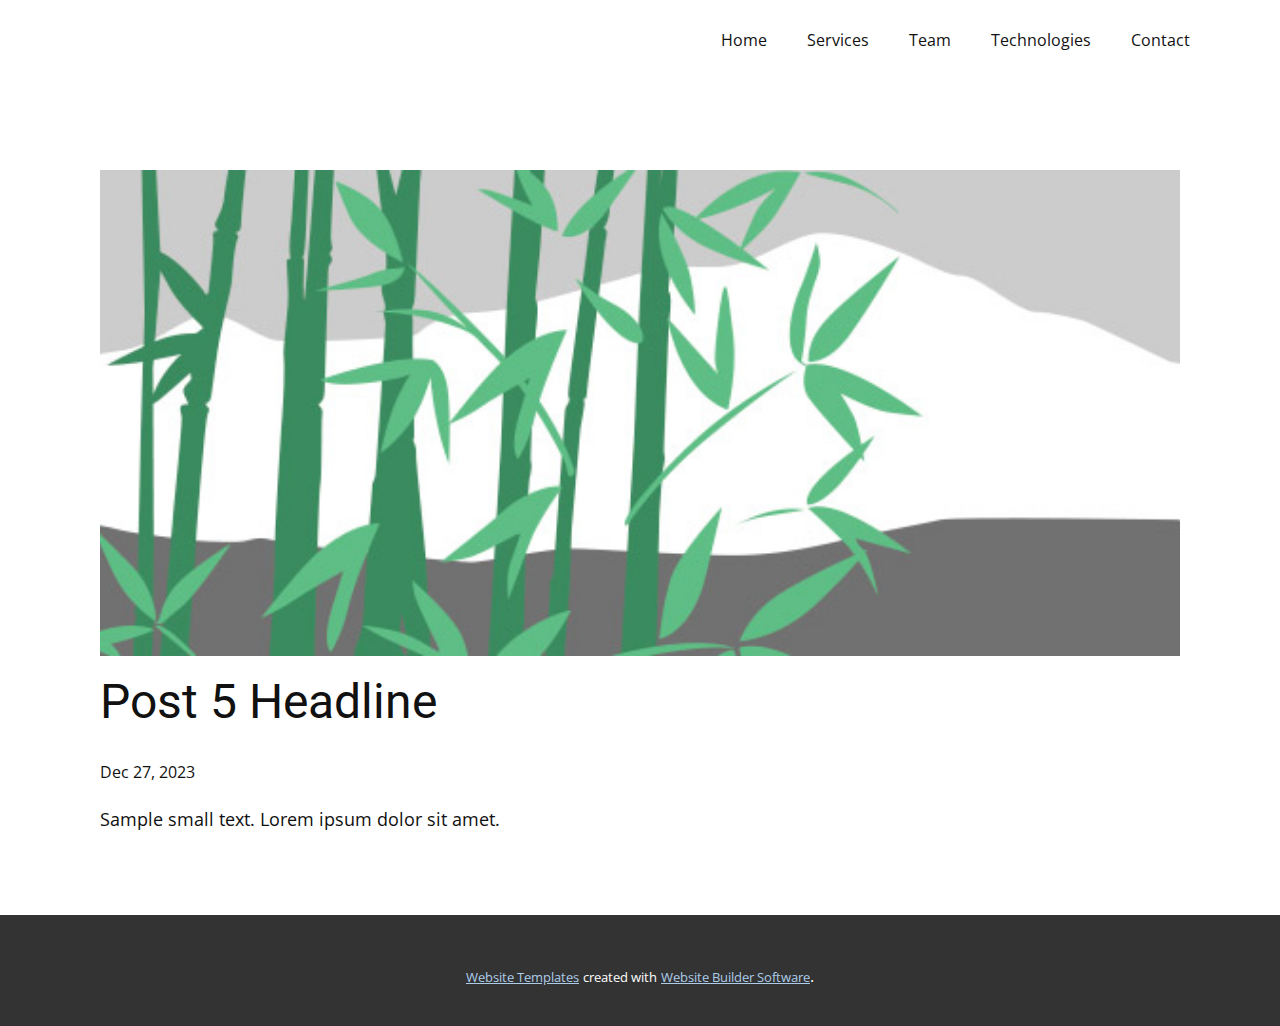
<file: blog/post-4.html>
<!DOCTYPE html>
<html style="font-size: 16px;" lang="en"><head>
    <meta name="viewport" content="width=device-width, initial-scale=1.0">
    <meta charset="utf-8">
    <meta name="keywords" content="Post 1 Headline">
    <meta name="description" content="">
    <title>Post 5 Headline</title>
    <link rel="stylesheet" href="../nicepage.css" media="screen">
<link rel="stylesheet" href="../Post-Template.css" media="screen">
    <script class="u-script" type="text/javascript" src="../jquery.js" defer=""></script>
    <script class="u-script" type="text/javascript" src="../nicepage.js" defer=""></script>
    <meta name="generator" content="Nicepage 6.2.1, nicepage.com">
    <link id="u-theme-google-font" rel="stylesheet" href="https://fonts.googleapis.com/css?family=Roboto:100,100i,300,300i,400,400i,500,500i,700,700i,900,900i|Open+Sans:300,300i,400,400i,500,500i,600,600i,700,700i,800,800i">
    
    
    
    <script type="application/ld+json">{
		"@context": "http://schema.org",
		"@type": "Organization",
		"name": ""
}</script>
    <meta name="theme-color" content="#478ac9">
  <meta data-intl-tel-input-cdn-path="intlTelInput/"></head>
  <body data-path-to-root="./" data-include-products="false" class="u-body u-xl-mode" data-lang="en"><header class="u-clearfix u-container-align-right u-header u-header" id="sec-54d7"><div class="u-clearfix u-sheet u-valign-middle u-sheet-1">
        <nav class="u-menu u-menu-one-level u-offcanvas u-menu-1">
          <div class="menu-collapse" style="font-size: 1rem; letter-spacing: 0px;">
            <a class="u-button-style u-custom-left-right-menu-spacing u-custom-padding-bottom u-custom-top-bottom-menu-spacing u-nav-link u-text-active-palette-1-base u-text-hover-palette-2-base" href="#">
              <svg class="u-svg-link" viewBox="0 0 24 24"><use xmlns:xlink="http://www.w3.org/1999/xlink" xlink:href="#svg-0444"></use></svg>
              <svg version="1.1" xmlns="http://www.w3.org/2000/svg" xmlns:xlink="http://www.w3.org/1999/xlink"><defs><symbol id="menu-hamburger" viewBox="0 0 16 16" style="width: 16px; height: 16px;"><rect y="1" width="16" height="2"></rect><rect y="7" width="16" height="2"></rect><rect y="13" width="16" height="2"></rect>
</symbol>
</defs></svg>
            </a>
          </div>
          <div class="u-custom-menu u-nav-container">
            <ul class="u-nav u-unstyled u-nav-1"><li class="u-nav-item"><a class="u-button-style u-nav-link u-text-active-palette-1-base u-text-hover-palette-2-base" href="/#home" style="padding: 10px 20px;">Home</a>
</li><li class="u-nav-item"><a class="u-button-style u-nav-link u-text-active-palette-1-base u-text-hover-palette-2-base" href="#services" style="padding: 10px 20px;">Services</a>
</li><li class="u-nav-item"><a class="u-button-style u-nav-link u-text-active-palette-1-base u-text-hover-palette-2-base" href="#team" style="padding: 10px 20px;">Team</a>
</li><li class="u-nav-item"><a class="u-button-style u-nav-link u-text-active-palette-1-base u-text-hover-palette-2-base" href="#tech" style="padding: 10px 20px;">Technologies</a>
</li><li class="u-nav-item"><a class="u-button-style u-nav-link u-text-active-palette-1-base u-text-hover-palette-2-base" href="#contact" style="padding: 10px 20px;">Contact</a>
</li></ul>
          </div>
          <div class="u-custom-menu u-nav-container-collapse">
            <div class="u-black u-container-style u-expanded-width u-inner-container-layout u-opacity u-opacity-95 u-sidenav">
              <div class="u-sidenav-overflow">
                <div class="u-expanded u-menu-close"></div>
                <ul class="u-align-center u-nav u-popupmenu-items u-unstyled u-nav-2"><li class="u-nav-item"><a class="u-button-style u-nav-link" href="/#home">Home</a>
</li><li class="u-nav-item"><a class="u-button-style u-nav-link" href="#services">Services</a>
</li><li class="u-nav-item"><a class="u-button-style u-nav-link" href="#team">Team</a>
</li><li class="u-nav-item"><a class="u-button-style u-nav-link" href="#tech">Technologies</a>
</li><li class="u-nav-item"><a class="u-button-style u-nav-link" href="#contact">Contact</a>
</li><li class="u-nav-item"><a class="u-button-style u-nav-link" href="/#home">Home</a>
</li><li class="u-nav-item"><a class="u-button-style u-nav-link" href="#services">Services</a>
</li><li class="u-nav-item"><a class="u-button-style u-nav-link" href="#team">Team</a>
</li><li class="u-nav-item"><a class="u-button-style u-nav-link" href="#tech">Technologies</a>
</li><li class="u-nav-item"><a class="u-button-style u-nav-link" href="#contact">Contact</a>
</li><li class="u-nav-item"><a class="u-button-style u-nav-link" href="/#home">Home</a>
</li><li class="u-nav-item"><a class="u-button-style u-nav-link" href="#services">Services</a>
</li><li class="u-nav-item"><a class="u-button-style u-nav-link" href="#team">Team</a>
</li><li class="u-nav-item"><a class="u-button-style u-nav-link" href="#tech">Technologies</a>
</li><li class="u-nav-item"><a class="u-button-style u-nav-link" href="#contact">Contact</a>
</li><li class="u-nav-item"><a class="u-button-style u-nav-link" href="/#home">Home</a>
</li><li class="u-nav-item"><a class="u-button-style u-nav-link" href="#services">Services</a>
</li><li class="u-nav-item"><a class="u-button-style u-nav-link" href="#team">Team</a>
</li><li class="u-nav-item"><a class="u-button-style u-nav-link" href="#tech">Technologies</a>
</li><li class="u-nav-item"><a class="u-button-style u-nav-link" href="#contact">Contact</a>
</li><li class="u-nav-item"><a class="u-button-style u-nav-link" href="/#home">Home</a>
</li><li class="u-nav-item"><a class="u-button-style u-nav-link" href="#services">Services</a>
</li><li class="u-nav-item"><a class="u-button-style u-nav-link" href="#team">Team</a>
</li><li class="u-nav-item"><a class="u-button-style u-nav-link" href="#tech">Technologies</a>
</li><li class="u-nav-item"><a class="u-button-style u-nav-link" href="#contact">Contact</a>
</li></ul>
              </div>
            </div>
            <div class="u-black u-menu-overlay u-opacity u-opacity-70"></div>
          </div>
        </nav>
      </div></header>
    <section class="u-align-center u-clearfix u-section-1" id="sec-49ff">
      <div class="u-clearfix u-sheet u-valign-middle-md u-valign-middle-sm u-valign-middle-xs u-sheet-1"><!--post_details--><!--post_details_options_json--><!--{"source":""}--><!--/post_details_options_json--><!--blog_post-->
        <div class="u-container-style u-expanded-width u-post-details u-post-details-1">
          <div class="u-container-layout u-valign-middle u-container-layout-1"><!--blog_post_image-->
            <img alt="" class="u-blog-control u-expanded-width u-image u-image-default u-image-1" src="../images/68f64b9d.jpeg"><!--/blog_post_image--><!--blog_post_header-->
            <h2 class="u-blog-control u-text u-text-1">Post 5 Headline</h2><!--/blog_post_header--><!--blog_post_metadata-->
            <div class="u-blog-control u-metadata u-metadata-1"><!--blog_post_metadata_date-->
              <span class="u-meta-date u-meta-icon">Dec 27, 2023</span><!--/blog_post_metadata_date--><!--blog_post_metadata_category-->
              <!--/blog_post_metadata_category--><!--blog_post_metadata_comments-->
              <!--/blog_post_metadata_comments-->
            </div><!--/blog_post_metadata--><!--blog_post_content-->
            <div class="u-align-justify u-blog-control u-post-content u-text u-text-2 fr-view">
  Sample small text. Lorem ipsum dolor sit amet.
  </div><!--/blog_post_content-->
          </div>
        </div><!--/blog_post--><!--/post_details-->
      </div>
    </section>
    
    
    
    <footer class="u-align-center u-clearfix u-footer u-grey-80 u-footer" id="sec-9e8f"><div class="u-clearfix u-sheet u-sheet-1"></div></footer>
    <section class="u-backlink u-clearfix u-grey-80">
      <a class="u-link" href="https://nicepage.com/website-templates" target="_blank">
        <span>Website Templates</span>
      </a>
      <p class="u-text">
        <span>created with</span>
      </p>
      <a class="u-link" href="" target="_blank">
        <span>Website Builder Software</span>
      </a>. 
    </section>
  
</body></html>
</file>
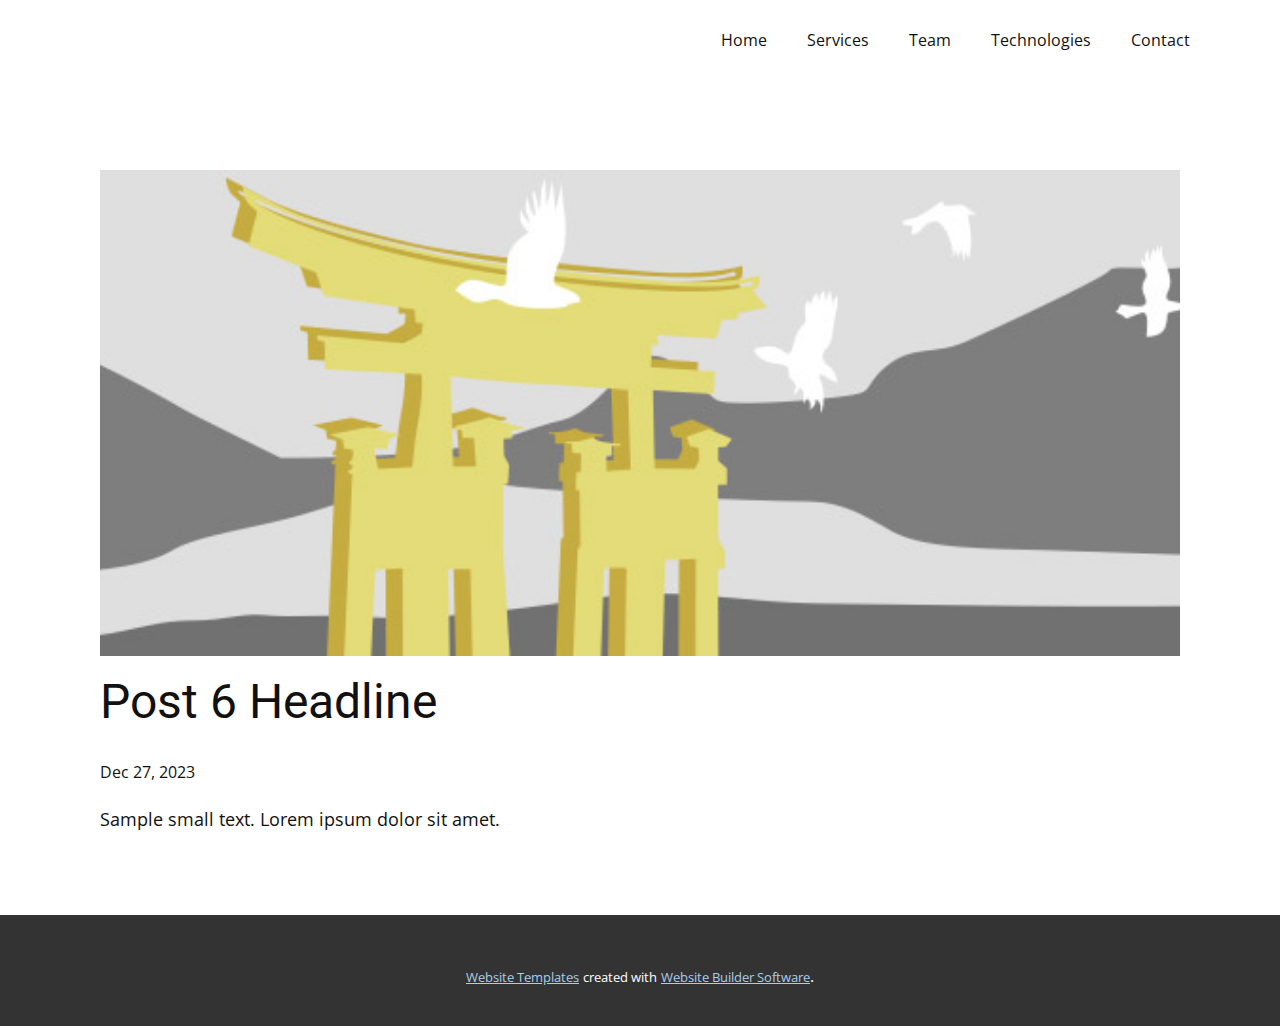
<file: blog/post-5.html>
<!DOCTYPE html>
<html style="font-size: 16px;" lang="en"><head>
    <meta name="viewport" content="width=device-width, initial-scale=1.0">
    <meta charset="utf-8">
    <meta name="keywords" content="Post 1 Headline">
    <meta name="description" content="">
    <title>Post 6 Headline</title>
    <link rel="stylesheet" href="../nicepage.css" media="screen">
<link rel="stylesheet" href="../Post-Template.css" media="screen">
    <script class="u-script" type="text/javascript" src="../jquery.js" defer=""></script>
    <script class="u-script" type="text/javascript" src="../nicepage.js" defer=""></script>
    <meta name="generator" content="Nicepage 6.2.1, nicepage.com">
    <link id="u-theme-google-font" rel="stylesheet" href="https://fonts.googleapis.com/css?family=Roboto:100,100i,300,300i,400,400i,500,500i,700,700i,900,900i|Open+Sans:300,300i,400,400i,500,500i,600,600i,700,700i,800,800i">
    
    
    
    <script type="application/ld+json">{
		"@context": "http://schema.org",
		"@type": "Organization",
		"name": ""
}</script>
    <meta name="theme-color" content="#478ac9">
  <meta data-intl-tel-input-cdn-path="intlTelInput/"></head>
  <body data-path-to-root="./" data-include-products="false" class="u-body u-xl-mode" data-lang="en"><header class="u-clearfix u-container-align-right u-header u-header" id="sec-54d7"><div class="u-clearfix u-sheet u-valign-middle u-sheet-1">
        <nav class="u-menu u-menu-one-level u-offcanvas u-menu-1">
          <div class="menu-collapse" style="font-size: 1rem; letter-spacing: 0px;">
            <a class="u-button-style u-custom-left-right-menu-spacing u-custom-padding-bottom u-custom-top-bottom-menu-spacing u-nav-link u-text-active-palette-1-base u-text-hover-palette-2-base" href="#">
              <svg class="u-svg-link" viewBox="0 0 24 24"><use xmlns:xlink="http://www.w3.org/1999/xlink" xlink:href="#svg-0444"></use></svg>
              <svg version="1.1" xmlns="http://www.w3.org/2000/svg" xmlns:xlink="http://www.w3.org/1999/xlink"><defs><symbol id="menu-hamburger" viewBox="0 0 16 16" style="width: 16px; height: 16px;"><rect y="1" width="16" height="2"></rect><rect y="7" width="16" height="2"></rect><rect y="13" width="16" height="2"></rect>
</symbol>
</defs></svg>
            </a>
          </div>
          <div class="u-custom-menu u-nav-container">
            <ul class="u-nav u-unstyled u-nav-1"><li class="u-nav-item"><a class="u-button-style u-nav-link u-text-active-palette-1-base u-text-hover-palette-2-base" href="/#home" style="padding: 10px 20px;">Home</a>
</li><li class="u-nav-item"><a class="u-button-style u-nav-link u-text-active-palette-1-base u-text-hover-palette-2-base" href="#services" style="padding: 10px 20px;">Services</a>
</li><li class="u-nav-item"><a class="u-button-style u-nav-link u-text-active-palette-1-base u-text-hover-palette-2-base" href="#team" style="padding: 10px 20px;">Team</a>
</li><li class="u-nav-item"><a class="u-button-style u-nav-link u-text-active-palette-1-base u-text-hover-palette-2-base" href="#tech" style="padding: 10px 20px;">Technologies</a>
</li><li class="u-nav-item"><a class="u-button-style u-nav-link u-text-active-palette-1-base u-text-hover-palette-2-base" href="#contact" style="padding: 10px 20px;">Contact</a>
</li></ul>
          </div>
          <div class="u-custom-menu u-nav-container-collapse">
            <div class="u-black u-container-style u-expanded-width u-inner-container-layout u-opacity u-opacity-95 u-sidenav">
              <div class="u-sidenav-overflow">
                <div class="u-expanded u-menu-close"></div>
                <ul class="u-align-center u-nav u-popupmenu-items u-unstyled u-nav-2"><li class="u-nav-item"><a class="u-button-style u-nav-link" href="/#home">Home</a>
</li><li class="u-nav-item"><a class="u-button-style u-nav-link" href="#services">Services</a>
</li><li class="u-nav-item"><a class="u-button-style u-nav-link" href="#team">Team</a>
</li><li class="u-nav-item"><a class="u-button-style u-nav-link" href="#tech">Technologies</a>
</li><li class="u-nav-item"><a class="u-button-style u-nav-link" href="#contact">Contact</a>
</li><li class="u-nav-item"><a class="u-button-style u-nav-link" href="/#home">Home</a>
</li><li class="u-nav-item"><a class="u-button-style u-nav-link" href="#services">Services</a>
</li><li class="u-nav-item"><a class="u-button-style u-nav-link" href="#team">Team</a>
</li><li class="u-nav-item"><a class="u-button-style u-nav-link" href="#tech">Technologies</a>
</li><li class="u-nav-item"><a class="u-button-style u-nav-link" href="#contact">Contact</a>
</li><li class="u-nav-item"><a class="u-button-style u-nav-link" href="/#home">Home</a>
</li><li class="u-nav-item"><a class="u-button-style u-nav-link" href="#services">Services</a>
</li><li class="u-nav-item"><a class="u-button-style u-nav-link" href="#team">Team</a>
</li><li class="u-nav-item"><a class="u-button-style u-nav-link" href="#tech">Technologies</a>
</li><li class="u-nav-item"><a class="u-button-style u-nav-link" href="#contact">Contact</a>
</li><li class="u-nav-item"><a class="u-button-style u-nav-link" href="/#home">Home</a>
</li><li class="u-nav-item"><a class="u-button-style u-nav-link" href="#services">Services</a>
</li><li class="u-nav-item"><a class="u-button-style u-nav-link" href="#team">Team</a>
</li><li class="u-nav-item"><a class="u-button-style u-nav-link" href="#tech">Technologies</a>
</li><li class="u-nav-item"><a class="u-button-style u-nav-link" href="#contact">Contact</a>
</li><li class="u-nav-item"><a class="u-button-style u-nav-link" href="/#home">Home</a>
</li><li class="u-nav-item"><a class="u-button-style u-nav-link" href="#services">Services</a>
</li><li class="u-nav-item"><a class="u-button-style u-nav-link" href="#team">Team</a>
</li><li class="u-nav-item"><a class="u-button-style u-nav-link" href="#tech">Technologies</a>
</li><li class="u-nav-item"><a class="u-button-style u-nav-link" href="#contact">Contact</a>
</li></ul>
              </div>
            </div>
            <div class="u-black u-menu-overlay u-opacity u-opacity-70"></div>
          </div>
        </nav>
      </div></header>
    <section class="u-align-center u-clearfix u-section-1" id="sec-49ff">
      <div class="u-clearfix u-sheet u-valign-middle-md u-valign-middle-sm u-valign-middle-xs u-sheet-1"><!--post_details--><!--post_details_options_json--><!--{"source":""}--><!--/post_details_options_json--><!--blog_post-->
        <div class="u-container-style u-expanded-width u-post-details u-post-details-1">
          <div class="u-container-layout u-valign-middle u-container-layout-1"><!--blog_post_image-->
            <img alt="" class="u-blog-control u-expanded-width u-image u-image-default u-image-1" src="../images/8ad73f3c.jpeg"><!--/blog_post_image--><!--blog_post_header-->
            <h2 class="u-blog-control u-text u-text-1">Post 6 Headline</h2><!--/blog_post_header--><!--blog_post_metadata-->
            <div class="u-blog-control u-metadata u-metadata-1"><!--blog_post_metadata_date-->
              <span class="u-meta-date u-meta-icon">Dec 27, 2023</span><!--/blog_post_metadata_date--><!--blog_post_metadata_category-->
              <!--/blog_post_metadata_category--><!--blog_post_metadata_comments-->
              <!--/blog_post_metadata_comments-->
            </div><!--/blog_post_metadata--><!--blog_post_content-->
            <div class="u-align-justify u-blog-control u-post-content u-text u-text-2 fr-view">
  Sample small text. Lorem ipsum dolor sit amet.
  </div><!--/blog_post_content-->
          </div>
        </div><!--/blog_post--><!--/post_details-->
      </div>
    </section>
    
    
    
    <footer class="u-align-center u-clearfix u-footer u-grey-80 u-footer" id="sec-9e8f"><div class="u-clearfix u-sheet u-sheet-1"></div></footer>
    <section class="u-backlink u-clearfix u-grey-80">
      <a class="u-link" href="https://nicepage.com/website-templates" target="_blank">
        <span>Website Templates</span>
      </a>
      <p class="u-text">
        <span>created with</span>
      </p>
      <a class="u-link" href="" target="_blank">
        <span>Website Builder Software</span>
      </a>. 
    </section>
  
</body></html>
</file>
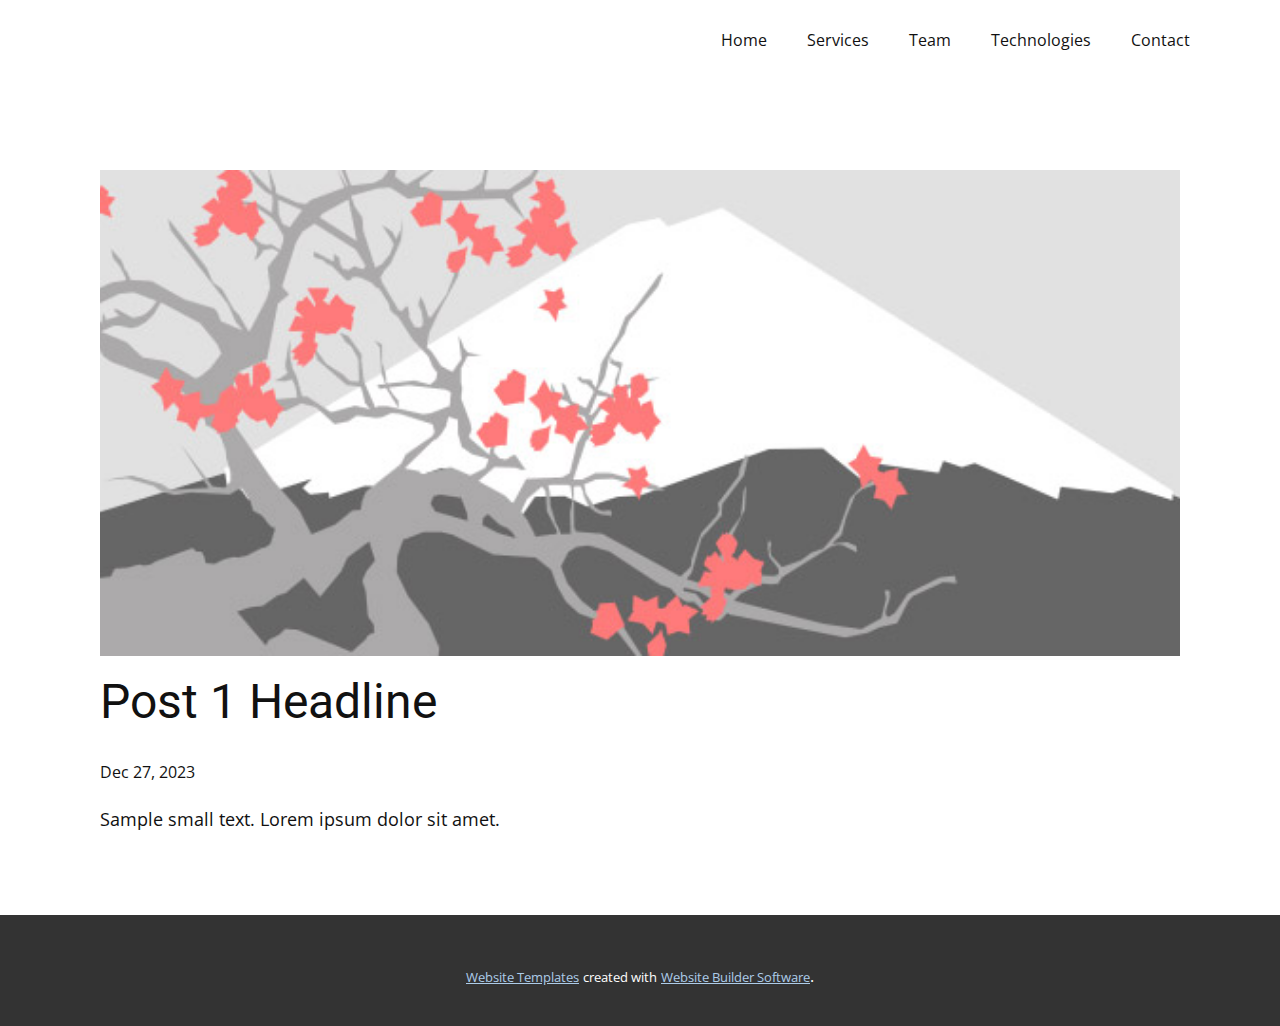
<file: blog/post.html>
<!DOCTYPE html>
<html style="font-size: 16px;" lang="en"><head>
    <meta name="viewport" content="width=device-width, initial-scale=1.0">
    <meta charset="utf-8">
    <meta name="keywords" content="Post 1 Headline">
    <meta name="description" content="">
    <title>Post 1 Headline</title>
    <link rel="stylesheet" href="../nicepage.css" media="screen">
<link rel="stylesheet" href="../Post-Template.css" media="screen">
    <script class="u-script" type="text/javascript" src="../jquery.js" defer=""></script>
    <script class="u-script" type="text/javascript" src="../nicepage.js" defer=""></script>
    <meta name="generator" content="Nicepage 6.2.1, nicepage.com">
    <link id="u-theme-google-font" rel="stylesheet" href="https://fonts.googleapis.com/css?family=Roboto:100,100i,300,300i,400,400i,500,500i,700,700i,900,900i|Open+Sans:300,300i,400,400i,500,500i,600,600i,700,700i,800,800i">
    
    
    
    <script type="application/ld+json">{
		"@context": "http://schema.org",
		"@type": "Organization",
		"name": ""
}</script>
    <meta name="theme-color" content="#478ac9">
  <meta data-intl-tel-input-cdn-path="intlTelInput/"></head>
  <body data-path-to-root="./" data-include-products="false" class="u-body u-xl-mode" data-lang="en"><header class="u-clearfix u-container-align-right u-header u-header" id="sec-54d7"><div class="u-clearfix u-sheet u-valign-middle u-sheet-1">
        <nav class="u-menu u-menu-one-level u-offcanvas u-menu-1">
          <div class="menu-collapse" style="font-size: 1rem; letter-spacing: 0px;">
            <a class="u-button-style u-custom-left-right-menu-spacing u-custom-padding-bottom u-custom-top-bottom-menu-spacing u-nav-link u-text-active-palette-1-base u-text-hover-palette-2-base" href="#">
              <svg class="u-svg-link" viewBox="0 0 24 24"><use xmlns:xlink="http://www.w3.org/1999/xlink" xlink:href="#svg-0444"></use></svg>
              <svg version="1.1" xmlns="http://www.w3.org/2000/svg" xmlns:xlink="http://www.w3.org/1999/xlink"><defs><symbol id="menu-hamburger" viewBox="0 0 16 16" style="width: 16px; height: 16px;"><rect y="1" width="16" height="2"></rect><rect y="7" width="16" height="2"></rect><rect y="13" width="16" height="2"></rect>
</symbol>
</defs></svg>
            </a>
          </div>
          <div class="u-custom-menu u-nav-container">
            <ul class="u-nav u-unstyled u-nav-1"><li class="u-nav-item"><a class="u-button-style u-nav-link u-text-active-palette-1-base u-text-hover-palette-2-base" href="/#home" style="padding: 10px 20px;">Home</a>
</li><li class="u-nav-item"><a class="u-button-style u-nav-link u-text-active-palette-1-base u-text-hover-palette-2-base" href="#services" style="padding: 10px 20px;">Services</a>
</li><li class="u-nav-item"><a class="u-button-style u-nav-link u-text-active-palette-1-base u-text-hover-palette-2-base" href="#team" style="padding: 10px 20px;">Team</a>
</li><li class="u-nav-item"><a class="u-button-style u-nav-link u-text-active-palette-1-base u-text-hover-palette-2-base" href="#tech" style="padding: 10px 20px;">Technologies</a>
</li><li class="u-nav-item"><a class="u-button-style u-nav-link u-text-active-palette-1-base u-text-hover-palette-2-base" href="#contact" style="padding: 10px 20px;">Contact</a>
</li></ul>
          </div>
          <div class="u-custom-menu u-nav-container-collapse">
            <div class="u-black u-container-style u-expanded-width u-inner-container-layout u-opacity u-opacity-95 u-sidenav">
              <div class="u-sidenav-overflow">
                <div class="u-expanded u-menu-close"></div>
                <ul class="u-align-center u-nav u-popupmenu-items u-unstyled u-nav-2"><li class="u-nav-item"><a class="u-button-style u-nav-link" href="/#home">Home</a>
</li><li class="u-nav-item"><a class="u-button-style u-nav-link" href="#services">Services</a>
</li><li class="u-nav-item"><a class="u-button-style u-nav-link" href="#team">Team</a>
</li><li class="u-nav-item"><a class="u-button-style u-nav-link" href="#tech">Technologies</a>
</li><li class="u-nav-item"><a class="u-button-style u-nav-link" href="#contact">Contact</a>
</li><li class="u-nav-item"><a class="u-button-style u-nav-link" href="/#home">Home</a>
</li><li class="u-nav-item"><a class="u-button-style u-nav-link" href="#services">Services</a>
</li><li class="u-nav-item"><a class="u-button-style u-nav-link" href="#team">Team</a>
</li><li class="u-nav-item"><a class="u-button-style u-nav-link" href="#tech">Technologies</a>
</li><li class="u-nav-item"><a class="u-button-style u-nav-link" href="#contact">Contact</a>
</li><li class="u-nav-item"><a class="u-button-style u-nav-link" href="/#home">Home</a>
</li><li class="u-nav-item"><a class="u-button-style u-nav-link" href="#services">Services</a>
</li><li class="u-nav-item"><a class="u-button-style u-nav-link" href="#team">Team</a>
</li><li class="u-nav-item"><a class="u-button-style u-nav-link" href="#tech">Technologies</a>
</li><li class="u-nav-item"><a class="u-button-style u-nav-link" href="#contact">Contact</a>
</li><li class="u-nav-item"><a class="u-button-style u-nav-link" href="/#home">Home</a>
</li><li class="u-nav-item"><a class="u-button-style u-nav-link" href="#services">Services</a>
</li><li class="u-nav-item"><a class="u-button-style u-nav-link" href="#team">Team</a>
</li><li class="u-nav-item"><a class="u-button-style u-nav-link" href="#tech">Technologies</a>
</li><li class="u-nav-item"><a class="u-button-style u-nav-link" href="#contact">Contact</a>
</li><li class="u-nav-item"><a class="u-button-style u-nav-link" href="/#home">Home</a>
</li><li class="u-nav-item"><a class="u-button-style u-nav-link" href="#services">Services</a>
</li><li class="u-nav-item"><a class="u-button-style u-nav-link" href="#team">Team</a>
</li><li class="u-nav-item"><a class="u-button-style u-nav-link" href="#tech">Technologies</a>
</li><li class="u-nav-item"><a class="u-button-style u-nav-link" href="#contact">Contact</a>
</li></ul>
              </div>
            </div>
            <div class="u-black u-menu-overlay u-opacity u-opacity-70"></div>
          </div>
        </nav>
      </div></header>
    <section class="u-align-center u-clearfix u-section-1" id="sec-49ff">
      <div class="u-clearfix u-sheet u-valign-middle-md u-valign-middle-sm u-valign-middle-xs u-sheet-1"><!--post_details--><!--post_details_options_json--><!--{"source":""}--><!--/post_details_options_json--><!--blog_post-->
        <div class="u-container-style u-expanded-width u-post-details u-post-details-1">
          <div class="u-container-layout u-valign-middle u-container-layout-1"><!--blog_post_image-->
            <img alt="" class="u-blog-control u-expanded-width u-image u-image-default u-image-1" src="../images/0fd3416c.jpeg"><!--/blog_post_image--><!--blog_post_header-->
            <h2 class="u-blog-control u-text u-text-1">Post 1 Headline</h2><!--/blog_post_header--><!--blog_post_metadata-->
            <div class="u-blog-control u-metadata u-metadata-1"><!--blog_post_metadata_date-->
              <span class="u-meta-date u-meta-icon">Dec 27, 2023</span><!--/blog_post_metadata_date--><!--blog_post_metadata_category-->
              <!--/blog_post_metadata_category--><!--blog_post_metadata_comments-->
              <!--/blog_post_metadata_comments-->
            </div><!--/blog_post_metadata--><!--blog_post_content-->
            <div class="u-align-justify u-blog-control u-post-content u-text u-text-2 fr-view">
  Sample small text. Lorem ipsum dolor sit amet.
  </div><!--/blog_post_content-->
          </div>
        </div><!--/blog_post--><!--/post_details-->
      </div>
    </section>
    
    
    
    <footer class="u-align-center u-clearfix u-footer u-grey-80 u-footer" id="sec-9e8f"><div class="u-clearfix u-sheet u-sheet-1"></div></footer>
    <section class="u-backlink u-clearfix u-grey-80">
      <a class="u-link" href="https://nicepage.com/website-templates" target="_blank">
        <span>Website Templates</span>
      </a>
      <p class="u-text">
        <span>created with</span>
      </p>
      <a class="u-link" href="" target="_blank">
        <span>Website Builder Software</span>
      </a>. 
    </section>
  
</body></html>
</file>
